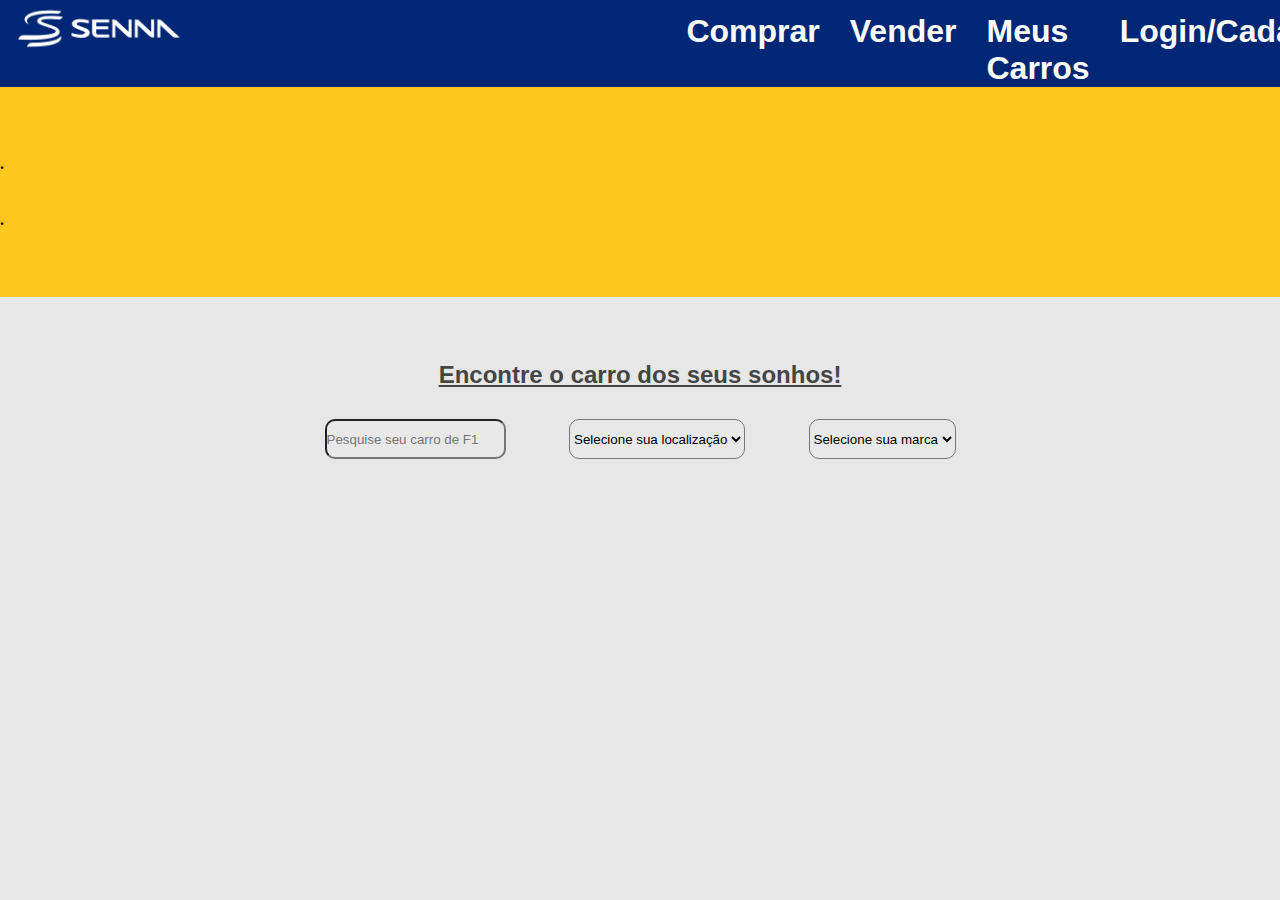
<file: index.html>
<!DOCTYPE html>
<html lang="pt-BR">
<head>
    <meta charset="UTF-8">
    <meta name="viewport" content="width=device-width, initial-scale=1.0">
    <title>Senna Drive</title>

    <link rel="stylesheet" href="src/CSS/style.css">
    <link rel="stylesheet" href="src/CSS/global/fonts.css">
</head>
<body>
    <header>
        <div id="logo-senna-header">
            <a href="index.html">
                <img src="assets/images/logos/Ayrton_Senna_Branco_logo_horizontal.png" alt="">
            </a>
        </div>

        <table>
            <ul id="table-header">
                <li><a href="">Comprar</a></li>
                <li><a href="">Vender</a></li>
                <li><a href="">Meus Carros</a></li>
                <li><a href="pages/login.html">Login/Cadastrar</a></li>
            </ul>
        </table>
        <div>
        </div>
    </header>

    <main>
        <div id="capacete-senna">
            <img src="assets/images/icons/capacete-senna.png" alt="logotipo Ayrton Senna">
        </div>

        <h1 style="color: #002776;font-family: Poppins_Font, sans-serif;font-size: 3rem;margin-left: 30%;" id="revendedora-text-main"><strong>REVENDEDORA</strong></h1>

        <div id="columm-green-header">
            <p>.</p>
        </div>

        <div id="columm-blue-header">
            <p>.</p>
        </div>

        <h1 style="color: #002776;font-family: Poppins_Font, sans-serif;font-size: 3rem;margin-left: 57%;margin-top: 1%;" id="senna-text-main"><strong>AYRTON SENNA</strong></h1>
    </main>

    <section class="scroll-fade">
        <h2 style="display: flex;justify-content: center;color: black;opacity: 70%;font-family: Poppins_Font, sans-serif;margin-top: 5%;"><strong><u>Encontre o carro dos seus sonhos!</u></strong></h2>

        <div class="options-combo-text-container">
            <input list="carros-famosos" type="text" id="search-cars" placeholder="Pesquise seu carro de F1">
                <datalist id="carros-famosos">
                    <option value="McLaren MP4/4 - 1988">
                    <option value="Williams FW14B - 1992">
                    <option value="Ferrari F2002 - 2002">
                    <option value="Red Bull RB7 - 2011">
                    <option value="Mercedes W11 - 2020">
                </datalist>
            <select name="select-location" id="select-location" style="cursor: pointer;">
                <option value="" selected disabled>Selecione sua localização</option>
                <option value="nenhuma">Nenhuma</option>
                <option value="santos">Santos - SP</option>
                <option value="praia_grande">Praia Grande - SP</option>
            </select>
            <select name="select-marca" id="select-marca" style="cursor: pointer;">
                <option value="" selected disabled>Selecione sua marca</option>
                <option value="nenhuma">Nenhuma</option>
                <option value="mclaren">McLaren</option>
                <option value="williams">Williams</option>
                <option value="ferrari">Ferrari</option>
            </select>
        </div>

    </section>
        <!--Scripts-->
        <script>
            const observer = new IntersectionObserver((entries) => {
                entries.forEach(entry => {
                if (entry.isIntersecting) {
                    entry.target.classList.add('visible');
                } else {
                    entry.target.classList.remove('visible'); // opcional: reanima ao voltar
                }
                });
            });

            // Aplica o observador a todos os elementos com a classe .scroll-fade
            document.querySelectorAll('.scroll-fade').forEach((el) => observer.observe(el));
        </script>
</body>
</html>
</file>
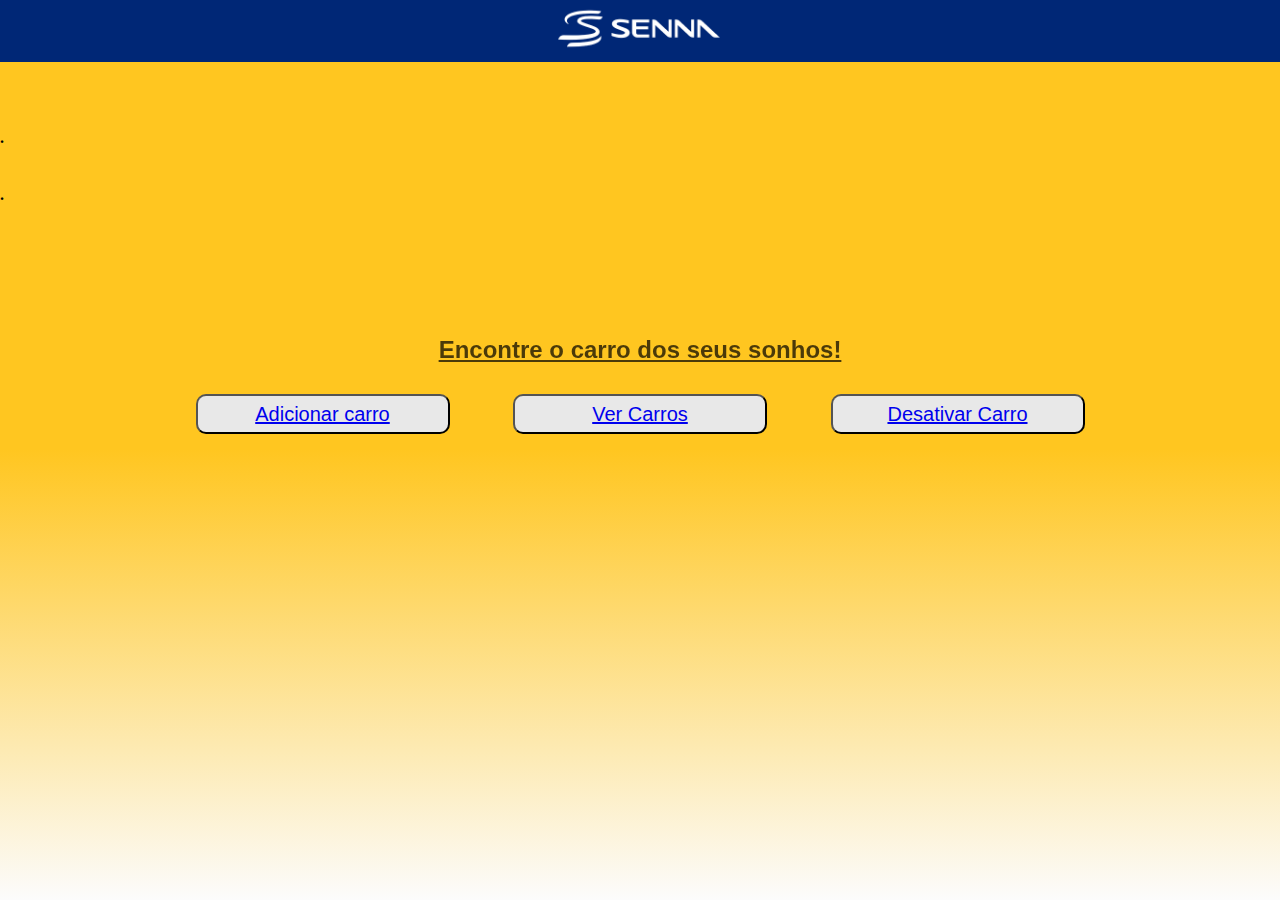
<file: Revendedora-Senna-main/Revendedora-Senna-main/index.html>
<!DOCTYPE html>
<html lang="pt-BR">
<head>
    <meta charset="UTF-8">
    <meta name="viewport" content="width=device-width, initial-scale=1.0">
    <title>Senna Drive</title>

    <link rel="stylesheet" href="src/CSS/style.css">
    <link rel="stylesheet" href="src/CSS/global/fonts.css">
</head>
<body>
    <header>
        <div id="logo-senna-header">
            <a href="index.html">
                <img src="assets/images/logos/Ayrton_Senna_Branco_logo_horizontal.png" alt="">
            </a>
        </div>
    </header>

    <main>
        <div id="capacete-senna">
            <img src="assets/images/icons/capacete-senna.png" alt="logotipo Ayrton Senna">
        </div>

        <h1 style="color: #002776;font-family: Poppins_Font, sans-serif;font-size: 3rem;margin-left: 30%;" id="revendedora-text-main"><strong>REVENDEDORA</strong></h1>

        <div id="columm-green-header">
            <p>.</p>
        </div>

        <div id="columm-blue-header">
            <p>.</p>
        </div>

        <h1 style="color: #002776;font-family: Poppins_Font, sans-serif;font-size: 3rem;margin-left: 57%;margin-top: 1%;" id="senna-text-main"><strong>AYRTON SENNA</strong></h1>
    </main>

    
    <section class="scroll-fade">

        <h2 style="display: flex;justify-content: center;color: black;opacity: 70%;font-family: Poppins_Font, sans-serif;margin-top: 5%;"><strong><u>Encontre o carro dos seus sonhos!</u></strong></h2>

        <div class="options-combo-text-container">
            <button id="cadastrar-carro">
                <a href="pages/adicionar-carros.html">Adicionar carro</a>
            </button>

            <button id="ver-carros">
                <a href="pages/ver-carros.html">
                    Ver Carros
                </a>
            </button>

            <button id="excluir-carros">
                <a href="pages/excluir-carro.html">
                    Desativar Carro
                </a>
            </button>
        </div>
        
        <div class="content-container">
            <div class="car-card">
                <!--Ver se vai ser em .php ou em .html-->
            </div>

        </div>

    </section>
        <!--Scripts-->
        <script>
            const observer = new IntersectionObserver((entries) => {
                entries.forEach(entry => {
                if (entry.isIntersecting) {
                    entry.target.classList.add('visible');
                } else {
                    entry.target.classList.remove('visible'); // opcional: reanima ao voltar
                }
                });
            });

            // Aplica o observador a todos os elementos com a classe .scroll-fade
            document.querySelectorAll('.scroll-fade').forEach((el) => observer.observe(el));
        </script>
</body>
</html>
</file>
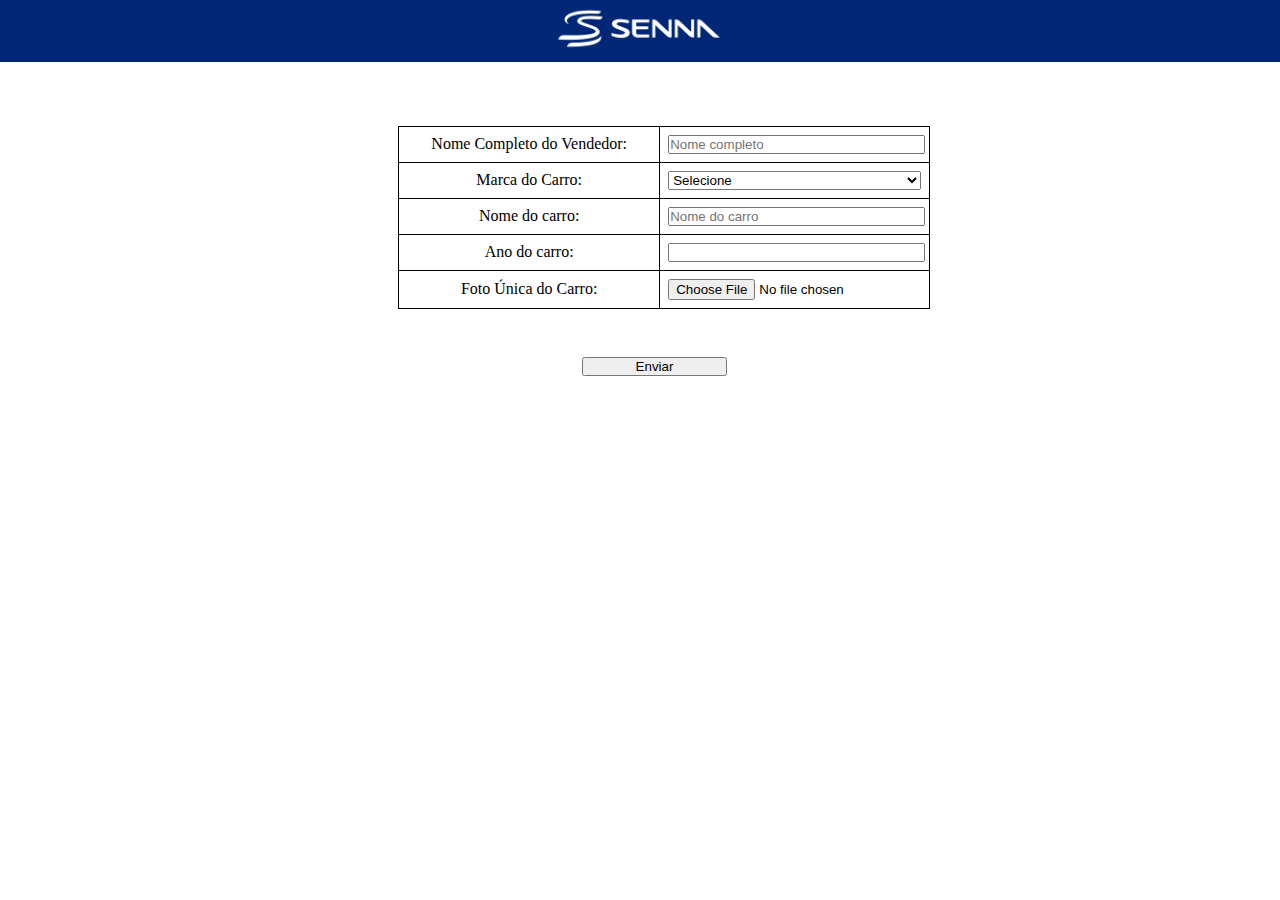
<file: pages/adicionar-carros.html>
<!DOCTYPE html>
<html lang="pt-BR">
<head>
    <meta charset="UTF-8">
    <meta name="viewport" content="width=device-width, initial-scale=1.0">
    <title>Adicionar carro</title>
    <link rel="stylesheet" href="../src/CSS/pages/adicionar-carros.css">
</head>
<body>
    <header>
        <div id="logo-senna-header">
            <a href="../index.html">
                <img src="../assets/images/logos/Ayrton_Senna_Branco_logo_horizontal.png" alt="">
            </a>
        </div>
    </header>
    <div class="divFormulario">
        <form action="" method="post">
            <table border="1">
                <tr>
                    <td><p>Nome Completo do Vendedor: </p></td>
                    <td><input type="text" placeholder="Nome completo" title="Nome Vendedor"></td>
                </tr>
                <tr>
                    <td><p>Marca do Carro:</p></td>
                    <td>
                        <select name="marcas" id="marcas-carros">
                            <option value="default" disabled selected>Selecione</option>
                            <option value="mclaren">Mclaren</option>
                            <option value="ferrari">Ferrari</option>
                            <option value="sauber">Sauber</option>
                        </select>
                    </td>
                </tr>
                <tr>
                    <td>
                        <p>Nome do carro:</p>
                    </td>
                    <td>
                        <input type="text" placeholder="Nome do carro">
                    </td>
                </tr>
                <tr>
                    <td>
                        <p>Ano do carro:</p>
                    </td>
                    <td>
                        <input type="number" name="ano-carro" id="ano-carro">
                    </td>
                </tr>
                <tr>
                    <td>
                        <p>Foto Única do Carro:</p>
                    </td>
                    <td>
                        <input type="file" name="foto-carro" id="" accept="image/*">
                    </td>
                </tr>
            </table>
    
            <input type="submit" value="Enviar">
        </form>
    </div>
</body>
</html>
</file>
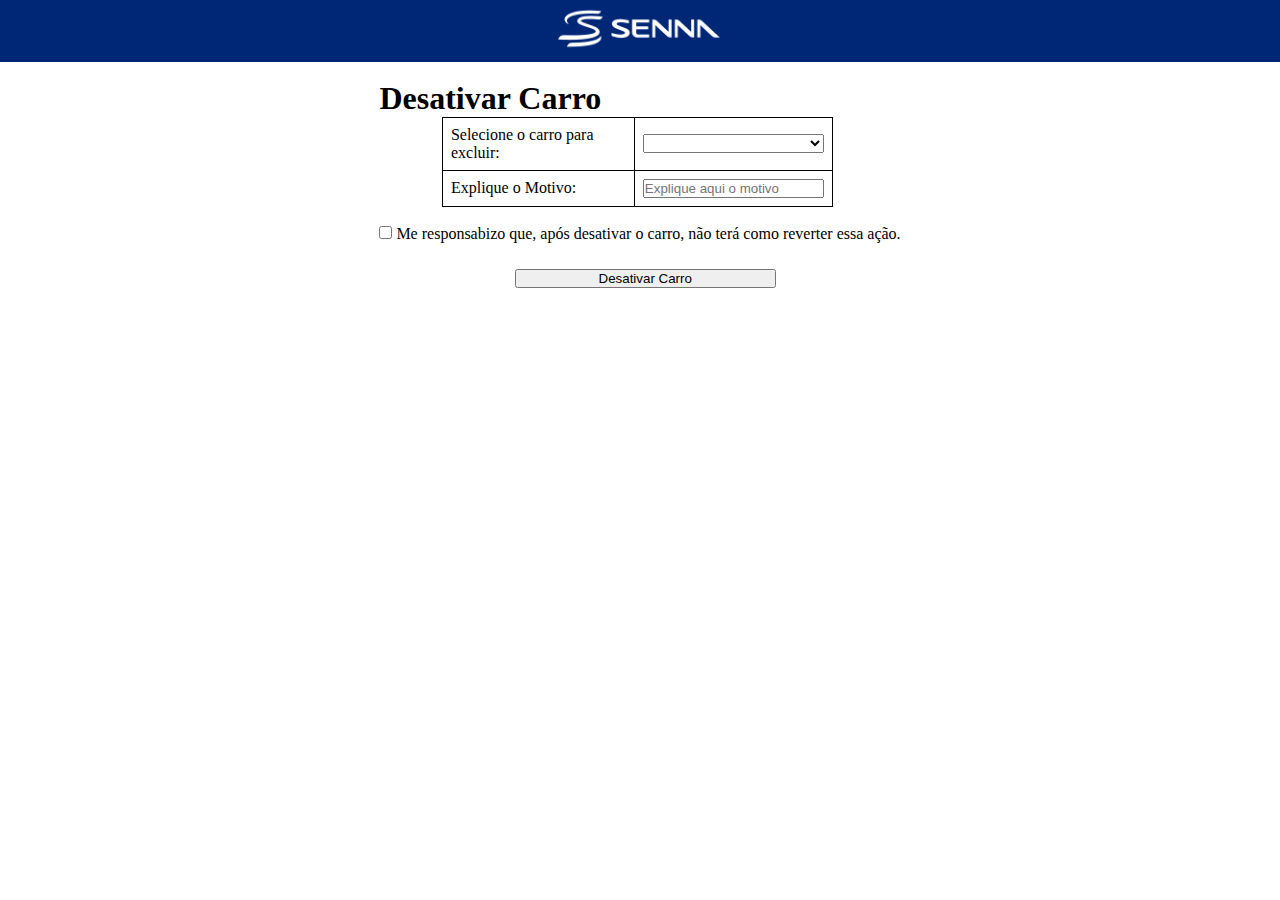
<file: pages/excluir-carro.html>
<!DOCTYPE html>
<html lang="pt-BR">
<head>
    <meta charset="UTF-8">
    <meta name="viewport" content="width=device-width, initial-scale=1.0">
    <title>Desativar Carro</title>
    <link rel="stylesheet" href="../src/CSS/pages/excluir-carro.css">
</head>
<body>
    <header>
        <div id="logo-senna-header">
            <a href="index.html">
                <img src="../assets/images/logos/Ayrton_Senna_Branco_logo_horizontal.png" alt="">
            </a>
        </div>
    </header>
    <br>
    <div class="divFormularioDesativar">
        <form action="" method="post">
            <h1>Desativar Carro</h1>
            <table border="1">
                <tr>
                    <td>Selecione o carro para excluir:</td>
                    <td>
                        <select name="selecionar-carro-excluir" id="" required>
                            <!--Colocar os <options> via PHP-->
                        </select>
                    </td>
                </tr>
                <tr>
                    <td>Explique o Motivo:</td>
                    <td>
                        <input type="text" name="motivo-desativar" id="motivo-desativar" placeholder="Explique aqui o motivo" required>
                    </td>
                </tr>
            </table>
            <br>
            <input type="checkbox" name="check-responsa" id="check-responsa" style="cursor: pointer;" required>
            <label for="check-responsa">Me responsabizo que, após desativar o carro, não terá como reverter essa ação.</label>
            <br>
            <input type="submit" value="Desativar Carro" id="enviar-formulario">
        </form>
    </div>
</body>
</html>
</file>
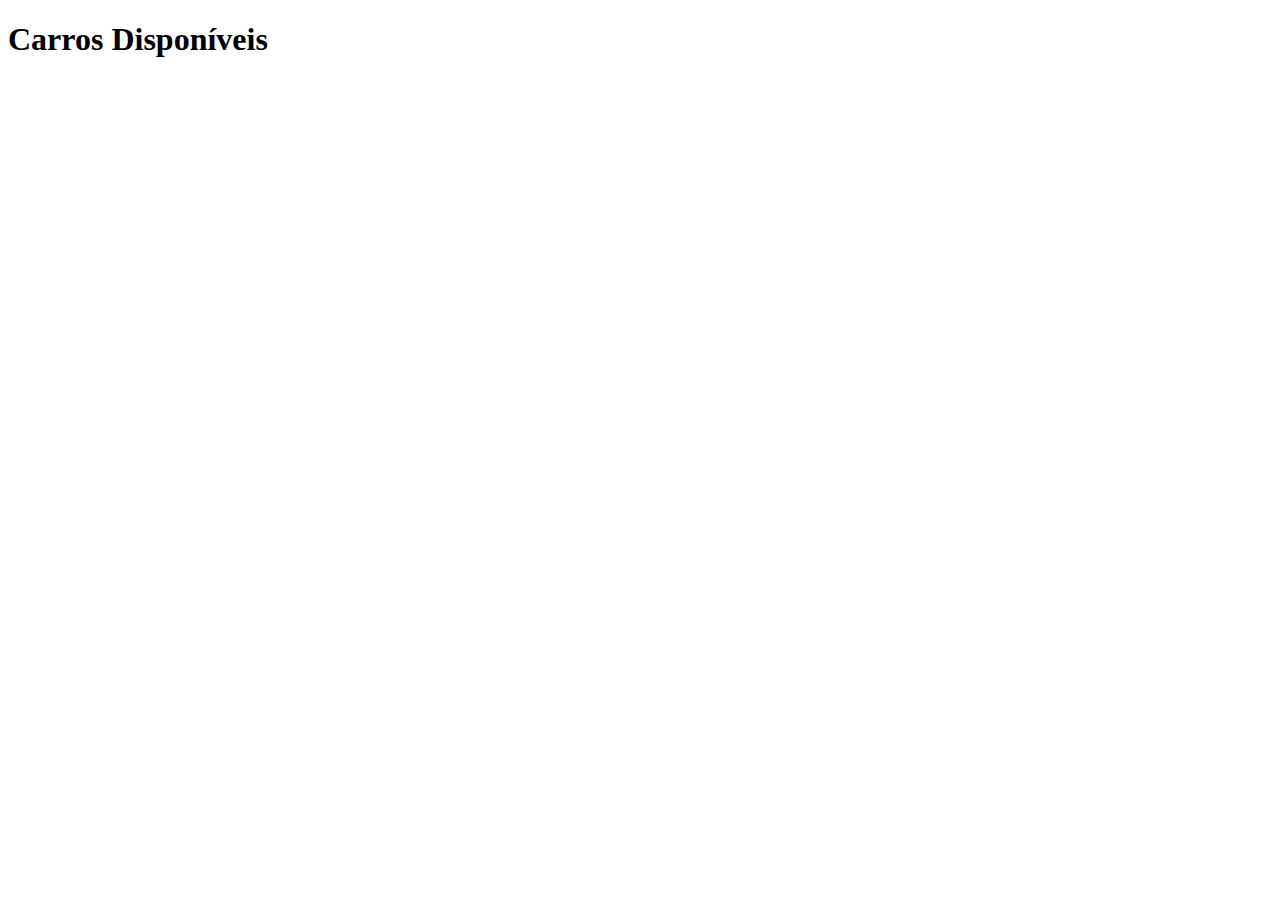
<file: pages/ver-carros.html>
<!DOCTYPE html>
<html lang="pt-br">
<head>
    <meta charset="UTF-8">
    <meta name="viewport" content="width=device-width, initial-scale=1.0">
    <title>Carros Disponíveis</title>
</head>
<body>
    <h1>Carros Disponíveis</h1>
</body>
</html>
</file>
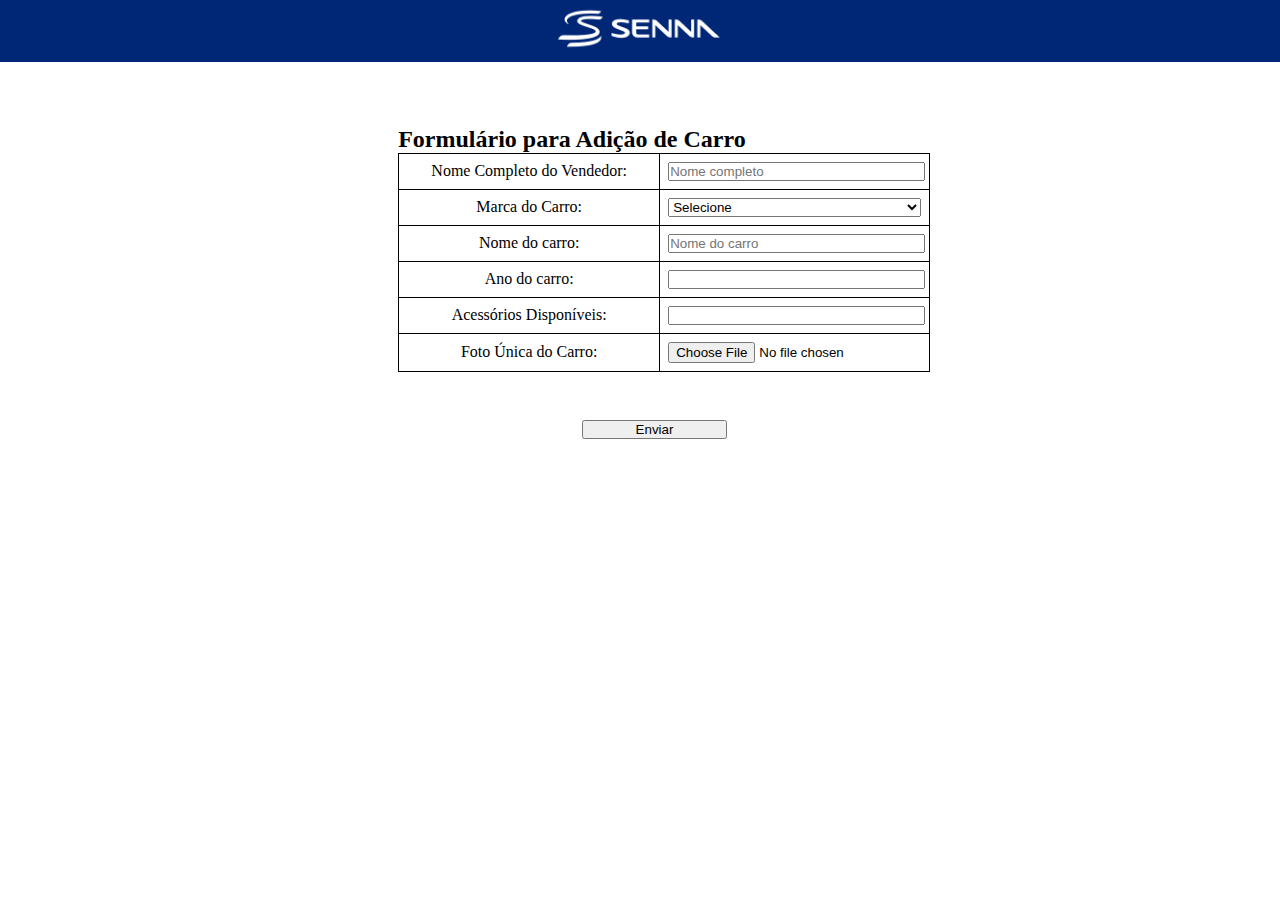
<file: Revendedora-Senna-main/Revendedora-Senna-main/pages/adicionar-carros.html>
<!DOCTYPE html>
<html lang="pt-BR">
<head>
    <meta charset="UTF-8">
    <meta name="viewport" content="width=device-width, initial-scale=1.0">
    <title>Adicionar carro</title>
    <link rel="stylesheet" href="../src/CSS/pages/adicionar-carros.css">
</head>
<body>
    <header>
        <div id="logo-senna-header">
            <a href="../index.html">
                <img src="../assets/images/logos/Ayrton_Senna_Branco_logo_horizontal.png" alt="">
            </a>
        </div>
    </header>
    <div class="divFormulario">
        <form action="adicionar-carros.php" method="post">
            <h2>Formulário para Adição de Carro</h2>
            <table border="1">
                <tr>
                    <td><p>Nome Completo do Vendedor:</p></td>
                    <td><input type="text" placeholder="Nome completo" title="nome-vendedor"></td>
                </tr>
                <tr>
                    <td><p>Marca do Carro:</p></td>
                    <td>
                        <select name="marcas" id="marcas-carros">
                            <option value="default" disabled selected>Selecione</option>
                            <option value="mclaren">Mclaren</option>
                            <option value="ferrari">Ferrari</option>
                            <option value="sauber">Sauber</option>
                        </select>
                    </td>
                </tr>
                <tr>
                    <td>
                        <p>Nome do carro:</p>
                    </td>
                    <td>
                        <input type="text" placeholder="Nome do carro" name="nome-carro">
                    </td>
                </tr>
                <tr>
                    <td>
                        <p>Ano do carro:</p>
                    </td>
                    <td>
                        <input type="number" name="ano-carro" id="ano-carro">
                    </td>
                </tr>
                <tr>
                    <td>
                        <p>Acessórios Disponíveis:</p>
                    </td>
                    <td>
                        <input type="number" name="acessorios-carro" id="acessorios-carro">
                    </td>
                </tr>
                <tr>
                    <td>
                        <p>Foto Única do Carro:</p>
                    </td>
                    <td>
                        <input type="file" name="foto-carro" id="" accept="image/*">
                    </td>
                </tr>
            </table>
    
            <input type="submit" value="Enviar">
        </form>
    </div>
</body>
</html>
</file>
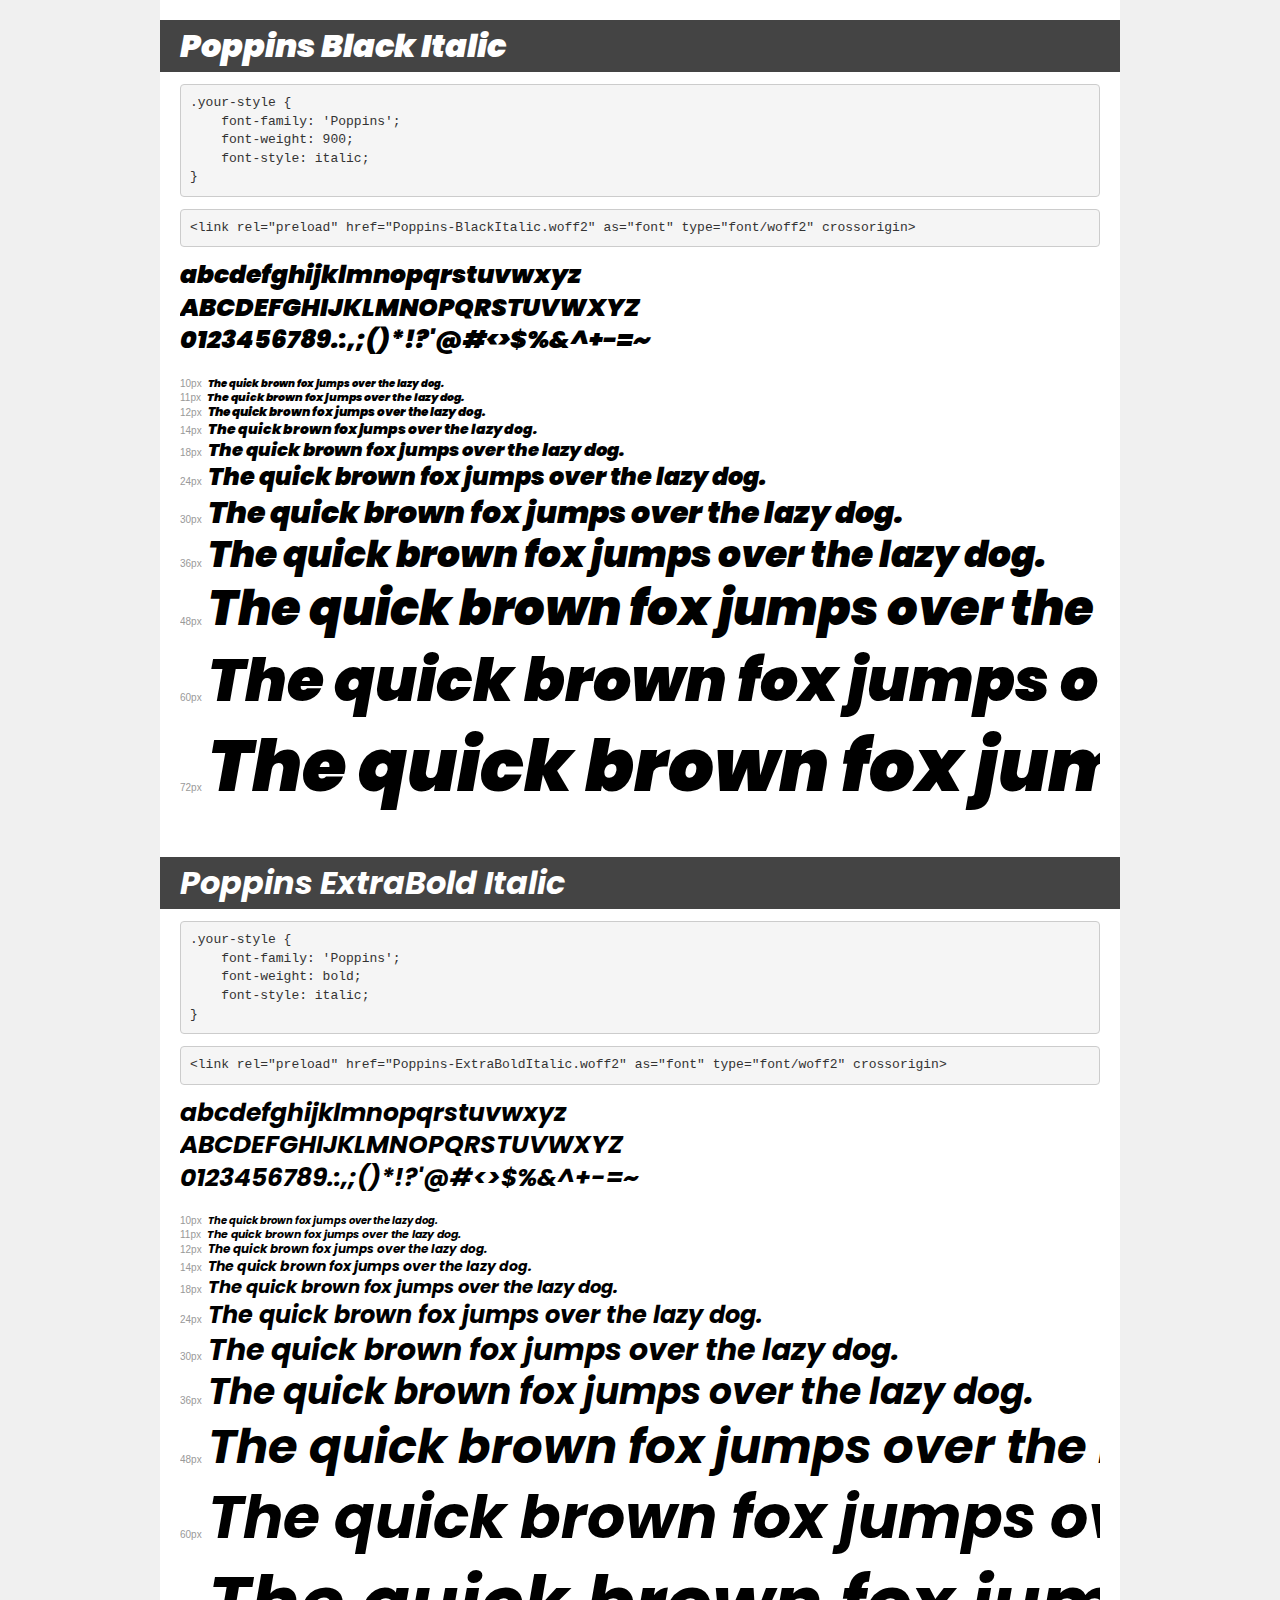
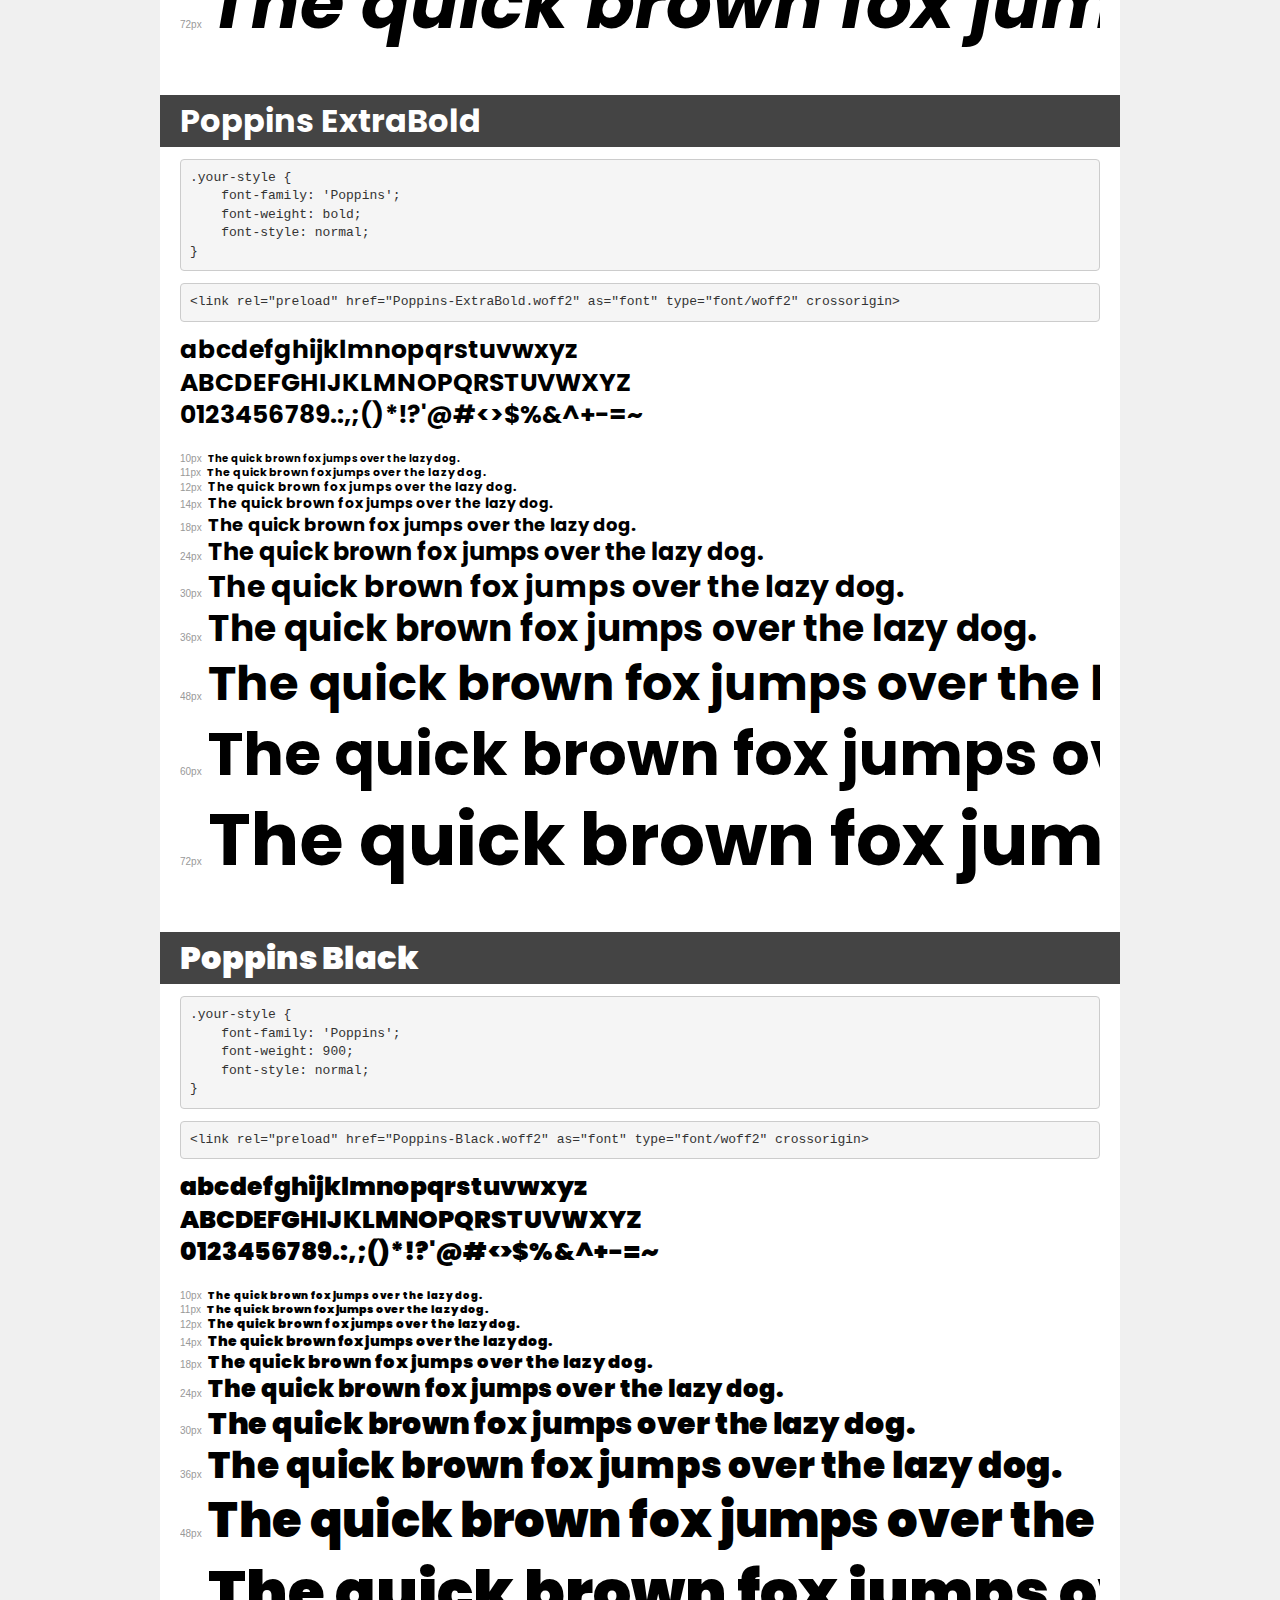
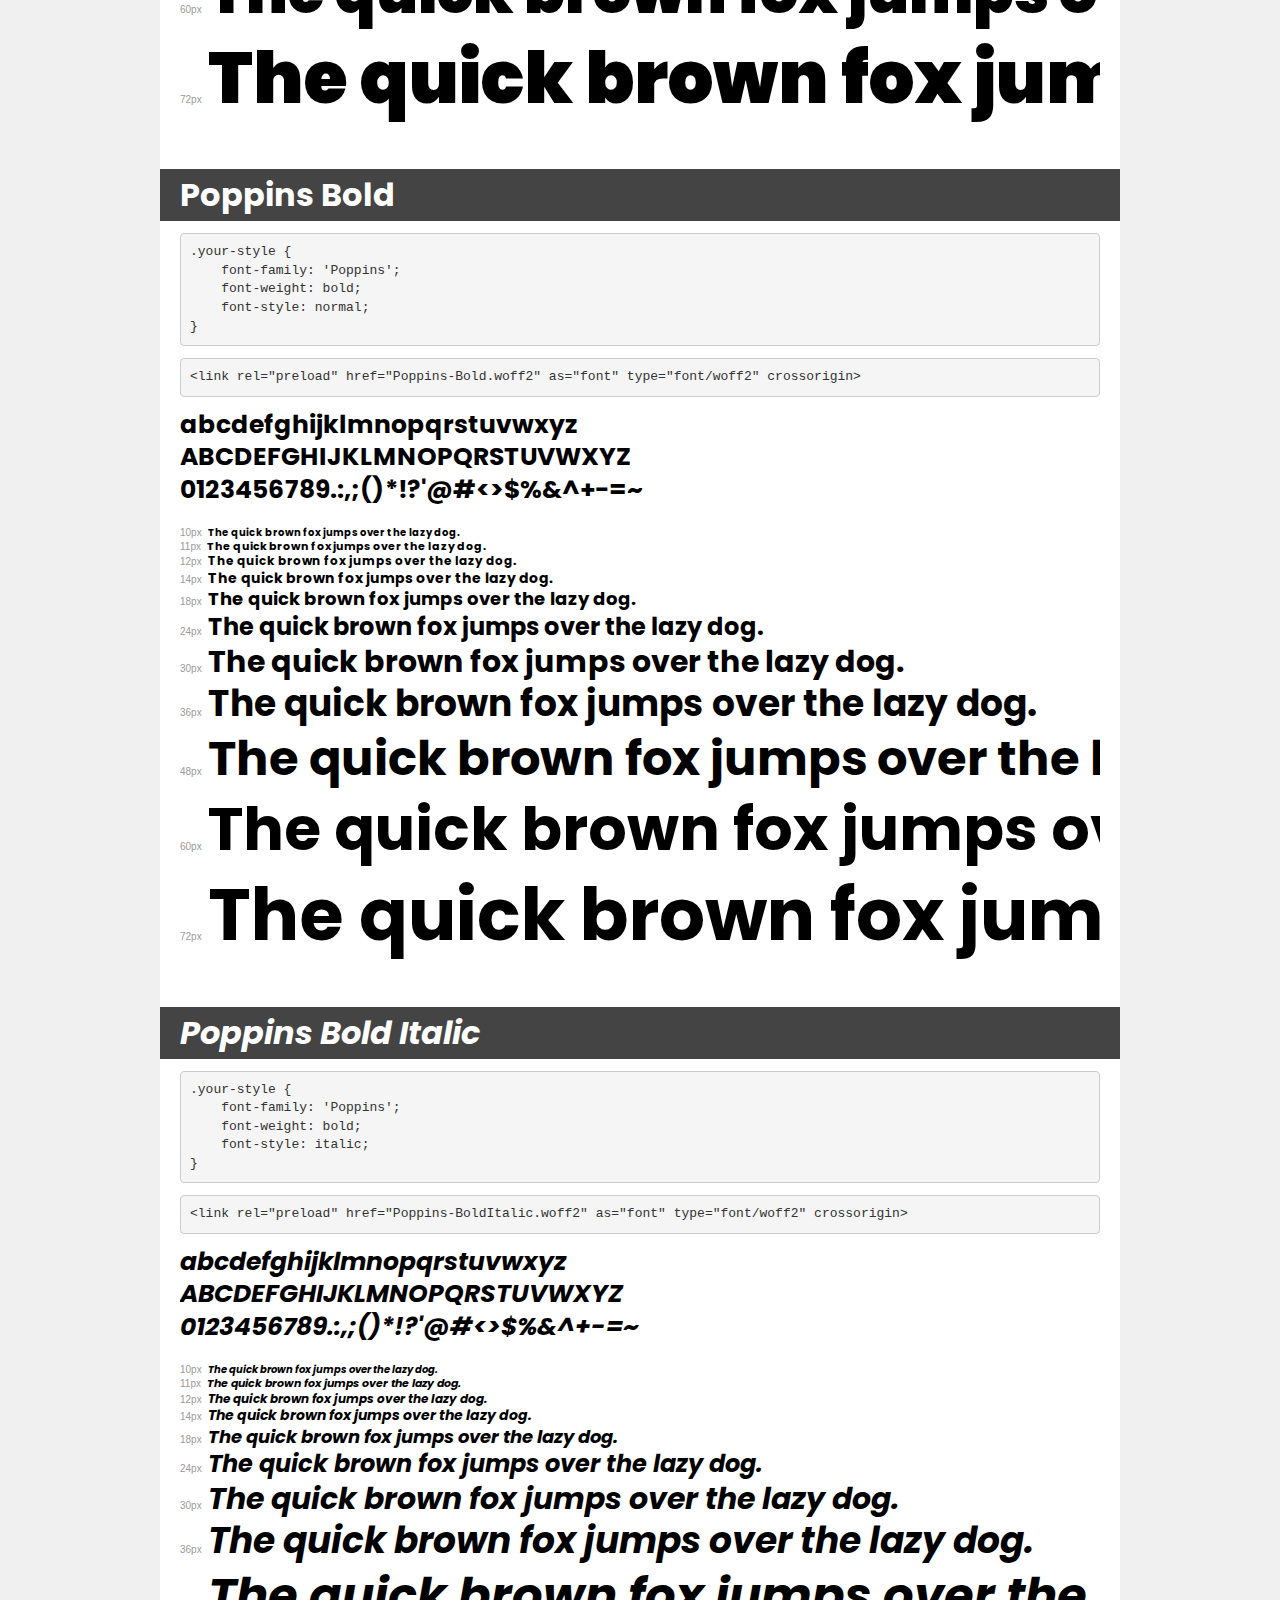
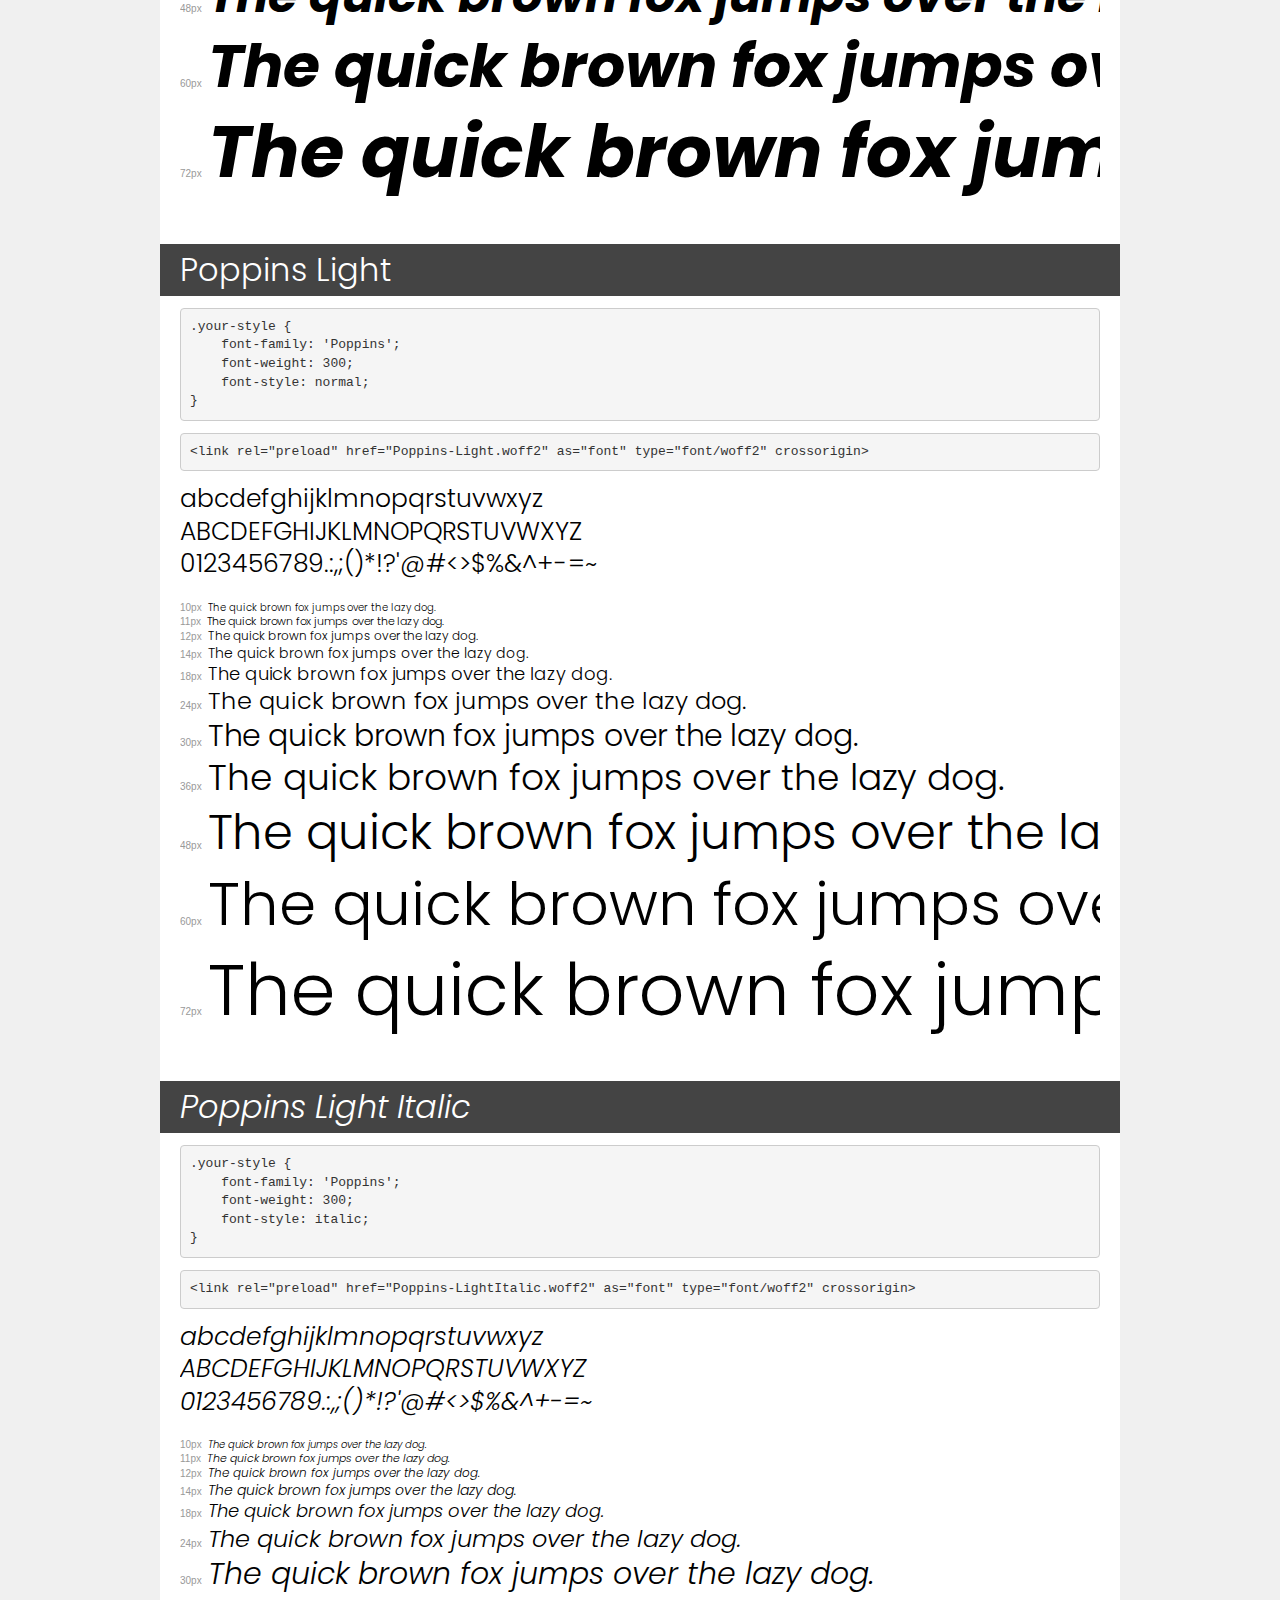
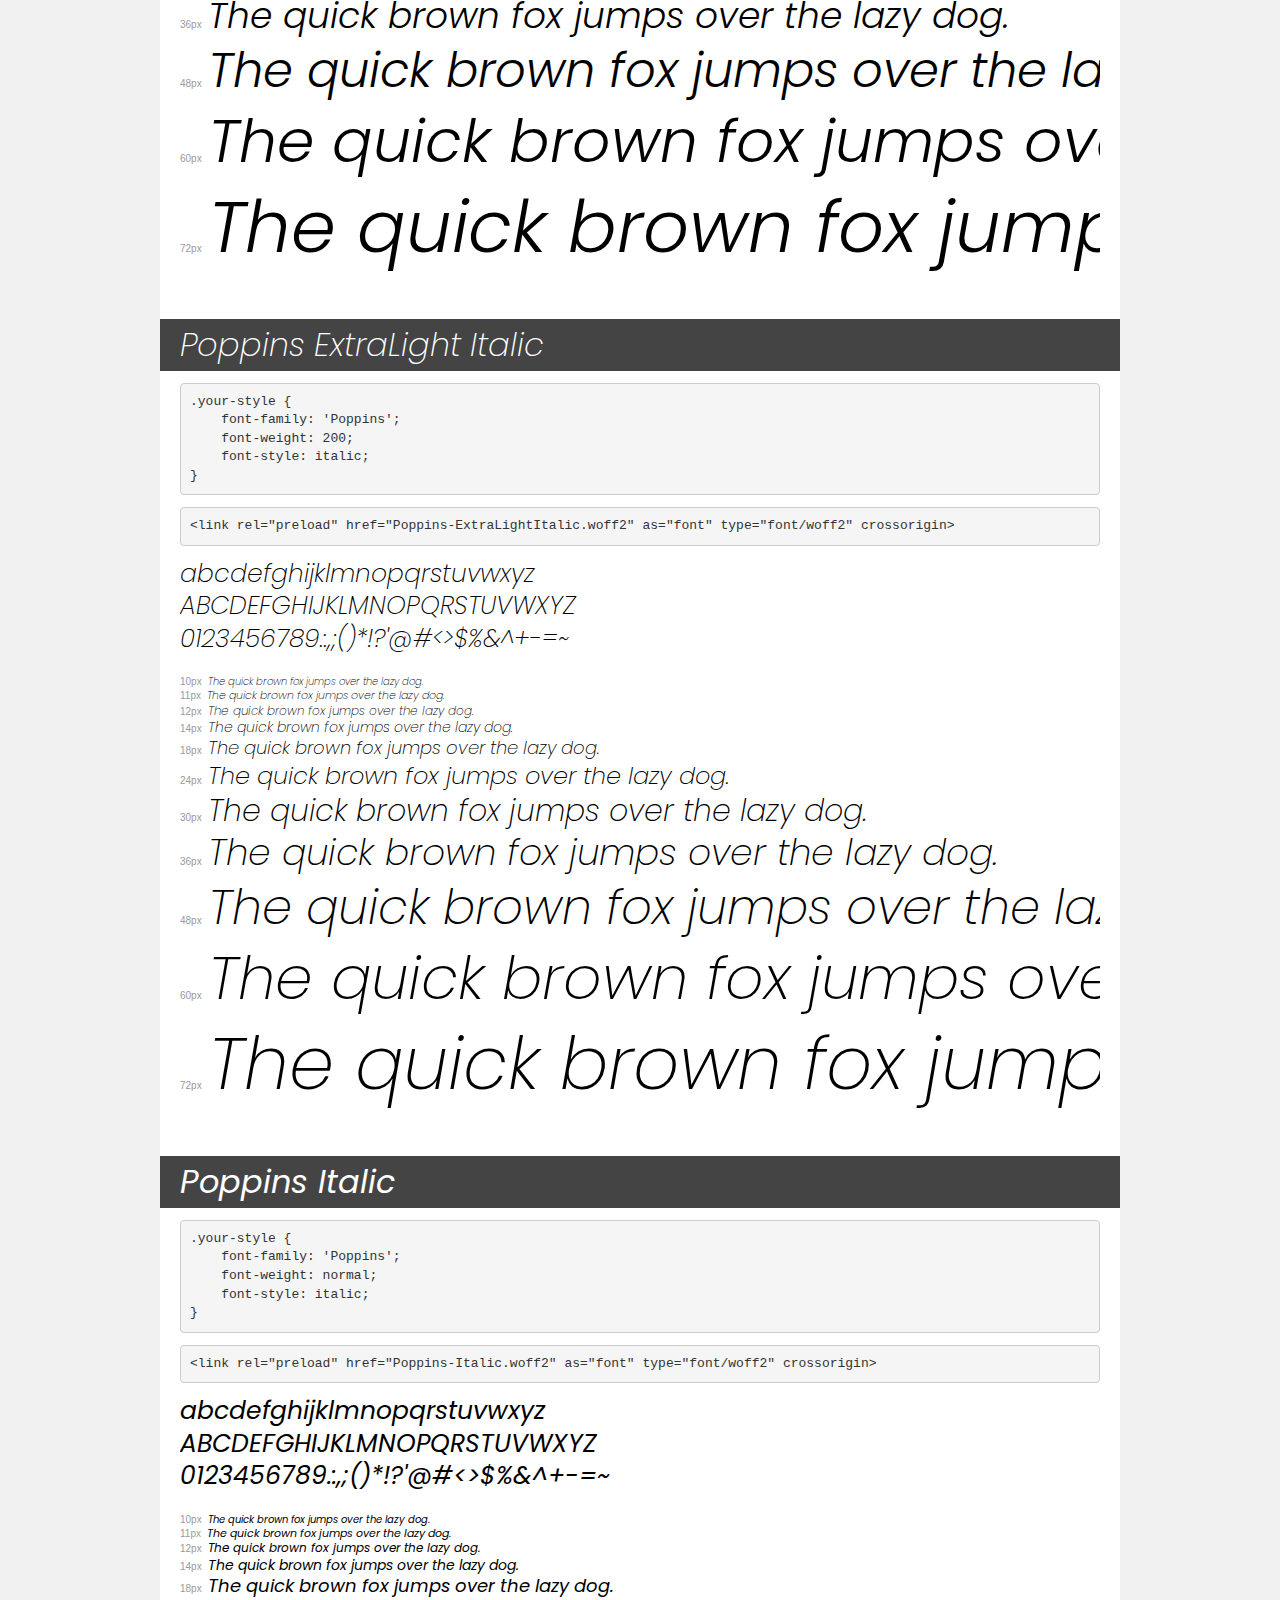
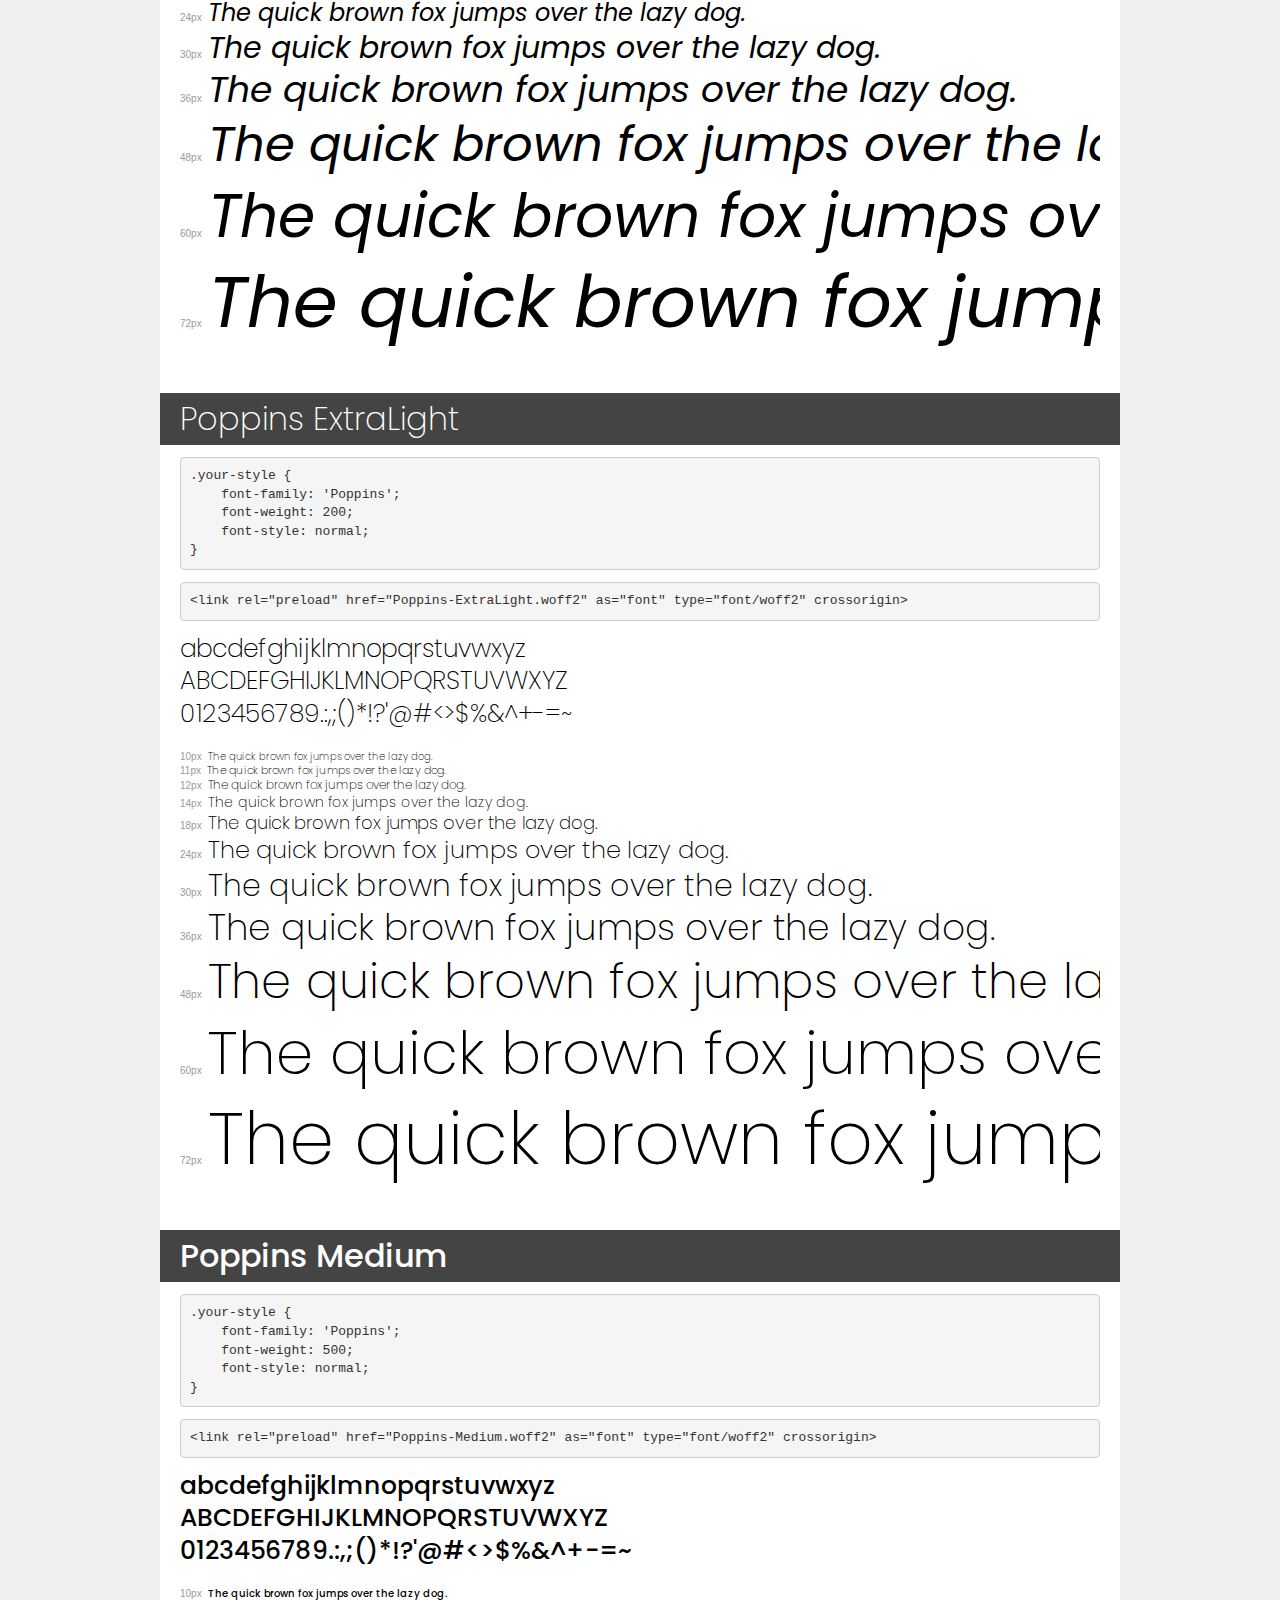
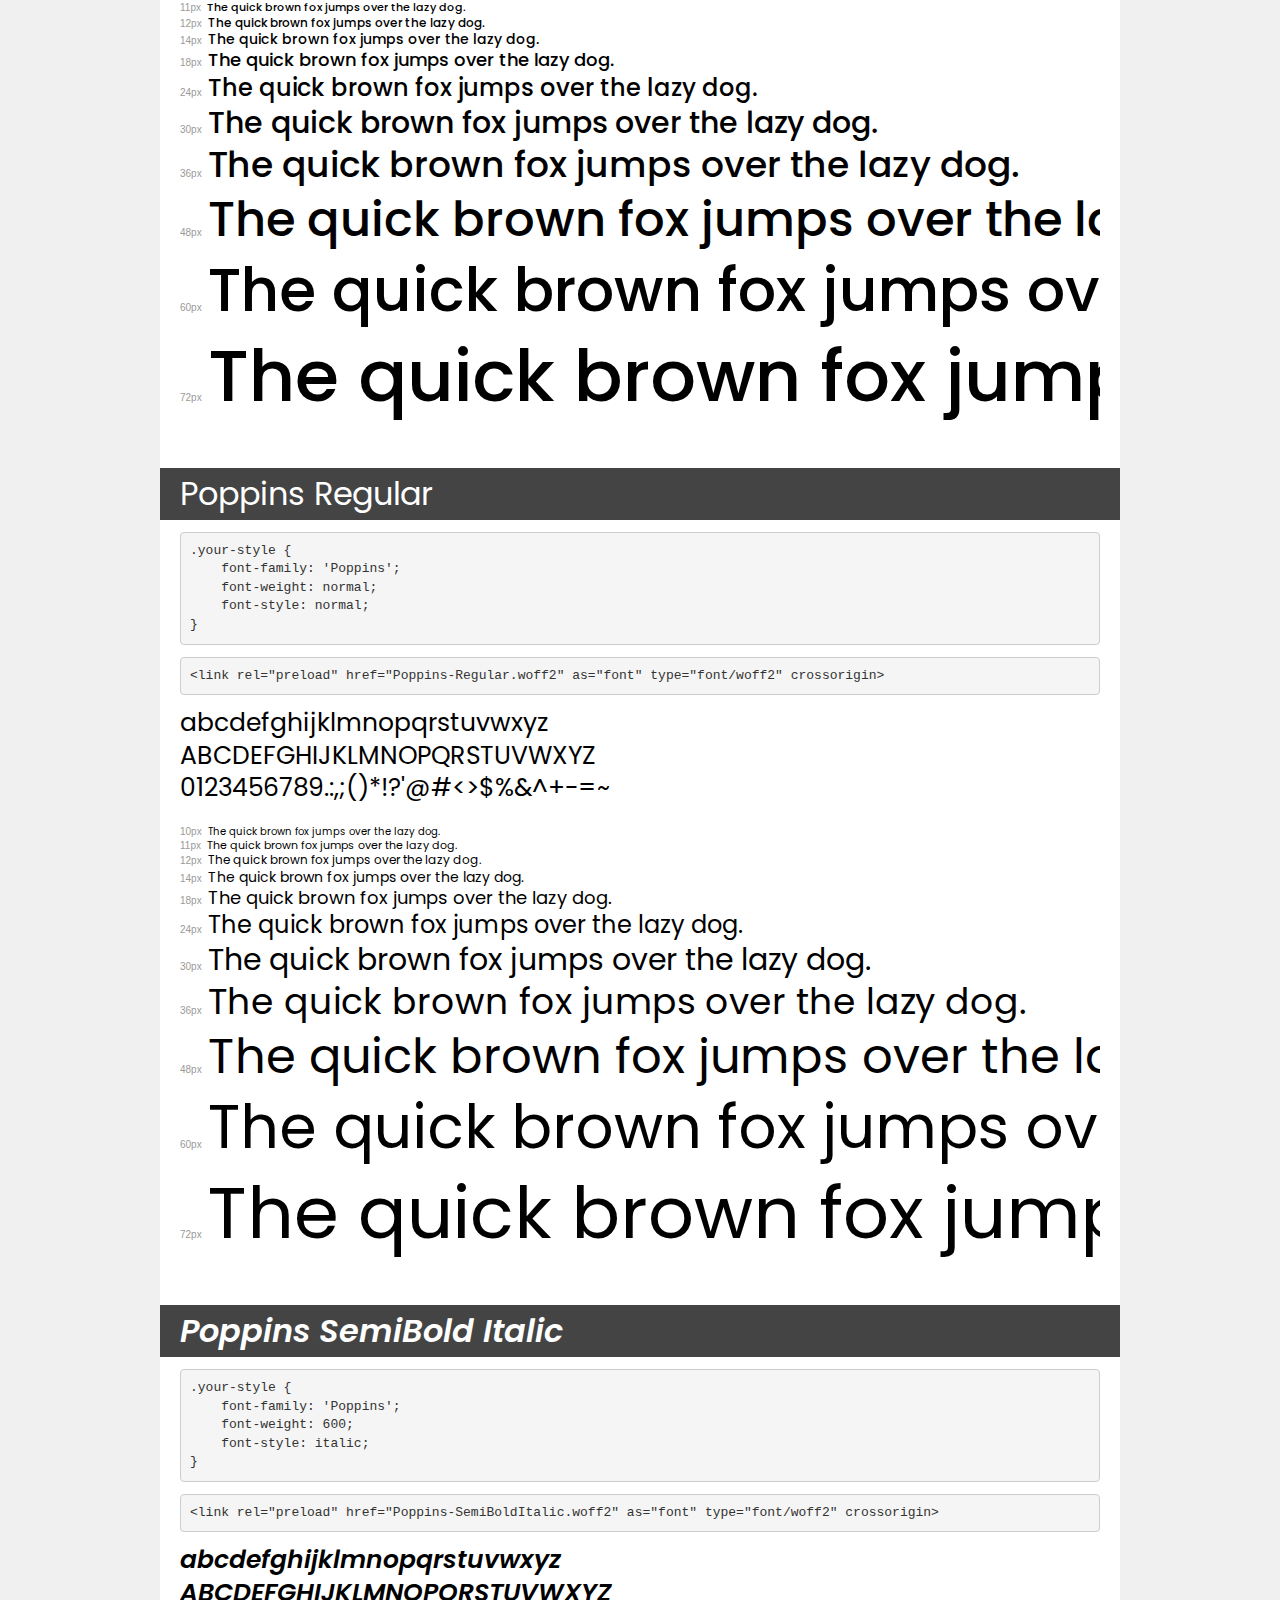
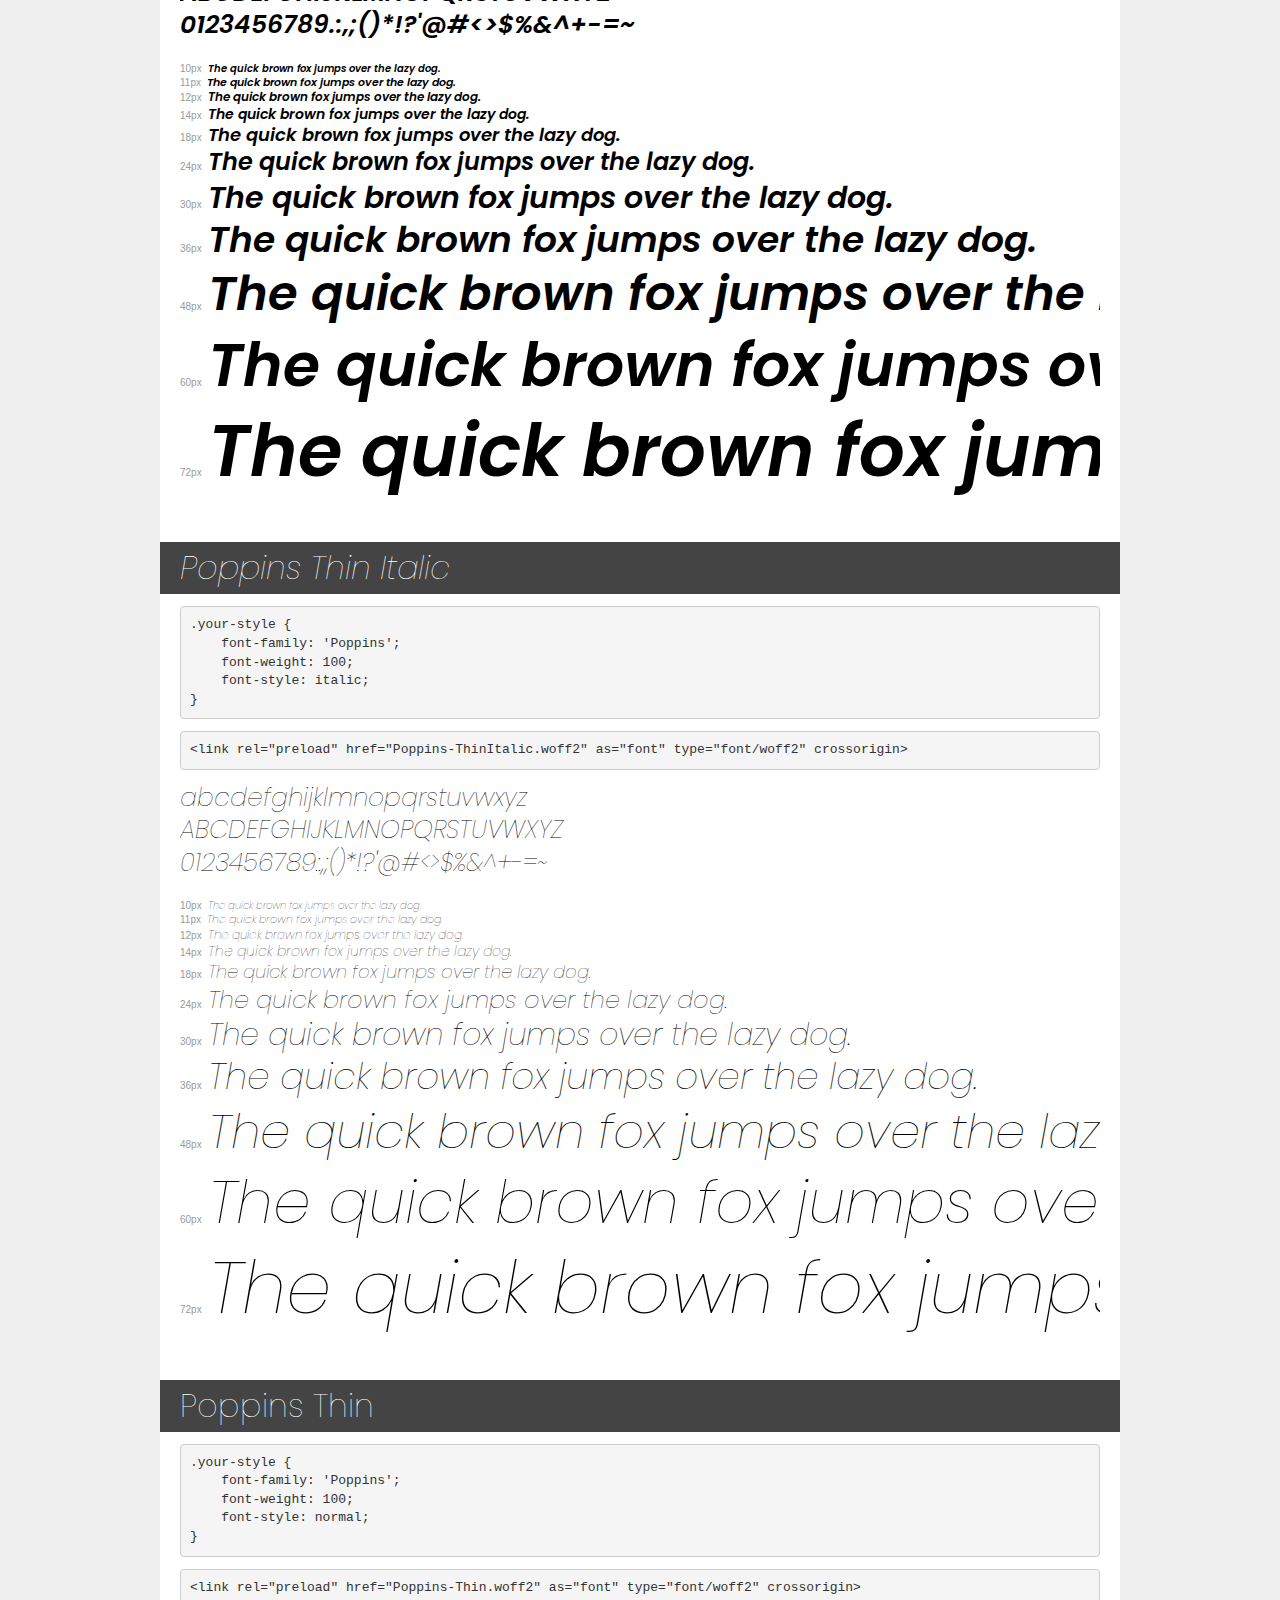
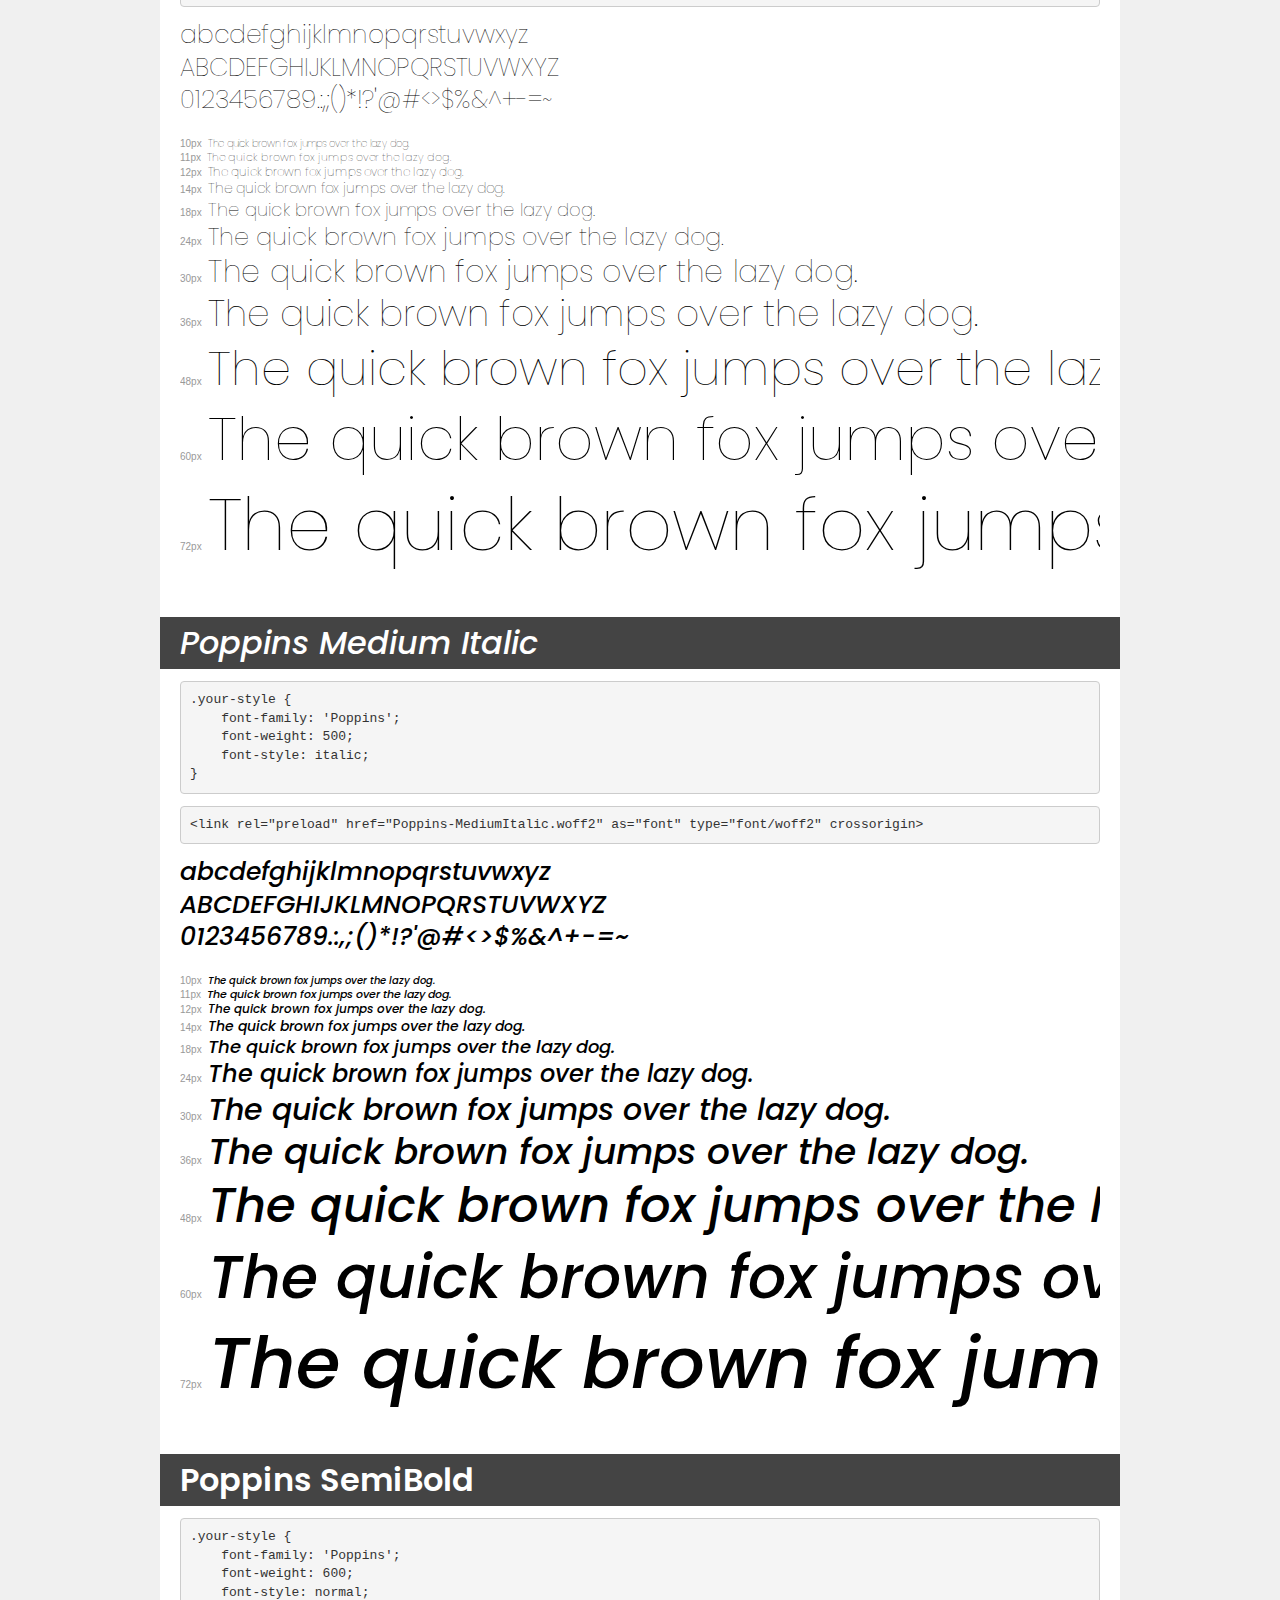
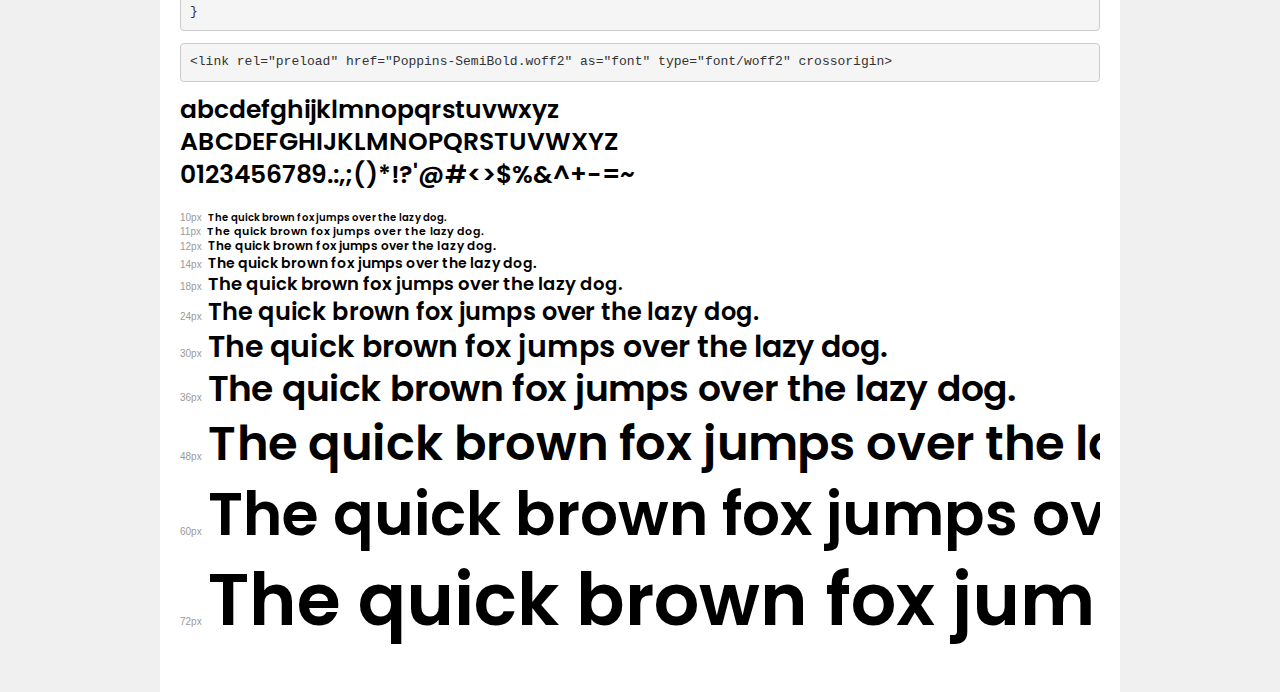
<file: assets/fonts/Poppins-Full-Version/Web Fonts/Poppins/demo.html>
<!DOCTYPE html>
<html lang="en">
<head>
    <meta charset="utf-8">
    <meta http-equiv="X-UA-Compatible" content="IE=edge">
    <meta name="viewport" content="width=device-width, initial-scale=1">
    <meta name="robots" content="noindex, noarchive">
    <meta name="format-detection" content="telephone=no">
    <title>Transfonter demo</title>
    <link href="stylesheet.css" rel="stylesheet">
    <style>
        /*
        http://meyerweb.com/eric/tools/css/reset/
        v2.0 | 20110126
        License: none (public domain)
        */
        html, body, div, span, applet, object, iframe,
        h1, h2, h3, h4, h5, h6, p, blockquote, pre,
        a, abbr, acronym, address, big, cite, code,
        del, dfn, em, img, ins, kbd, q, s, samp,
        small, strike, strong, sub, sup, tt, var,
        b, u, i, center,
        dl, dt, dd, ol, ul, li,
        fieldset, form, label, legend,
        table, caption, tbody, tfoot, thead, tr, th, td,
        article, aside, canvas, details, embed,
        figure, figcaption, footer, header, hgroup,
        menu, nav, output, ruby, section, summary,
        time, mark, audio, video {
            margin: 0;
            padding: 0;
            border: 0;
            font-size: 100%;
            font: inherit;
            vertical-align: baseline;
        }
        /* HTML5 display-role reset for older browsers */
        article, aside, details, figcaption, figure,
        footer, header, hgroup, menu, nav, section {
            display: block;
        }
        body {
            line-height: 1;
        }
        ol, ul {
            list-style: none;
        }
        blockquote, q {
            quotes: none;
        }
        blockquote:before, blockquote:after,
        q:before, q:after {
            content: '';
            content: none;
        }
        table {
            border-collapse: collapse;
            border-spacing: 0;
        }
        /* demo styles */
        body {
            background: #f0f0f0;
            color: #000;
        }
        .page {
            background: #fff;
            width: 920px;
            margin: 0 auto;
            padding: 20px 20px 0 20px;
            overflow: hidden;
        }
        .font-container {
            overflow-x: auto;
            overflow-y: hidden;
            margin-bottom: 40px;
            line-height: 1.3;
            white-space: nowrap;
            padding-bottom: 5px;
        }
        h1 {
            position: relative;
            background: #444;
            font-size: 32px;
            color: #fff;
            padding: 10px 20px;
            margin: 0 -20px 12px -20px;
        }
        .letters {
            font-size: 25px;
            margin-bottom: 20px;
        }
        .s10:before {
            content: '10px';
        }
        .s11:before {
            content: '11px';
        }
        .s12:before {
            content: '12px';
        }
        .s14:before {
            content: '14px';
        }
        .s18:before {
            content: '18px';
        }
        .s24:before {
            content: '24px';
        }
        .s30:before {
            content: '30px';
        }
        .s36:before {
            content: '36px';
        }
        .s48:before {
            content: '48px';
        }
        .s60:before {
            content: '60px';
        }
        .s72:before {
            content: '72px';
        }
        .s10:before, .s11:before, .s12:before, .s14:before,
        .s18:before, .s24:before, .s30:before, .s36:before,
        .s48:before, .s60:before, .s72:before {
            font-family: Arial, sans-serif;
            font-size: 10px;
            font-weight: normal;
            font-style: normal;
            color: #999;
            padding-right: 6px;
        }
        pre {
            display: block;
            padding: 9px;
            margin: 0 0 12px;
            font-family: Monaco, Menlo, Consolas, "Courier New", monospace;
            font-size: 13px;
            line-height: 1.428571429;
            color: #333;
            font-weight: normal;
            font-style: normal;
            background-color: #f5f5f5;
            border: 1px solid #ccc;
            overflow-x: auto;
            border-radius: 4px;
        }
        /* responsive */
        @media (max-width: 959px) {
            .page {
                width: auto;
                margin: 0;
            }
        }
    </style>
</head>
<body>
<div class="page">
    <div class="demo">
        <h1 style="font-family: 'Poppins'; font-weight: 900; font-style: italic;">Poppins Black Italic</h1>
        <pre title="Usage">.your-style {
    font-family: 'Poppins';
    font-weight: 900;
    font-style: italic;
}</pre>
        <pre title="Preload (optional)">
&lt;link rel=&quot;preload&quot; href=&quot;Poppins-BlackItalic.woff2&quot; as=&quot;font&quot; type=&quot;font/woff2&quot; crossorigin&gt;</pre>
        <div class="font-container" style="font-family: 'Poppins'; font-weight: 900; font-style: italic;">
            <p class="letters">
                abcdefghijklmnopqrstuvwxyz<br>
ABCDEFGHIJKLMNOPQRSTUVWXYZ<br>
                0123456789.:,;()*!?'@#&lt;&gt;$%&^+-=~
            </p>
            <p class="s10" style="font-size: 10px;">The quick brown fox jumps over the lazy dog.</p>
            <p class="s11" style="font-size: 11px;">The quick brown fox jumps over the lazy dog.</p>
            <p class="s12" style="font-size: 12px;">The quick brown fox jumps over the lazy dog.</p>
            <p class="s14" style="font-size: 14px;">The quick brown fox jumps over the lazy dog.</p>
            <p class="s18" style="font-size: 18px;">The quick brown fox jumps over the lazy dog.</p>
            <p class="s24" style="font-size: 24px;">The quick brown fox jumps over the lazy dog.</p>
            <p class="s30" style="font-size: 30px;">The quick brown fox jumps over the lazy dog.</p>
            <p class="s36" style="font-size: 36px;">The quick brown fox jumps over the lazy dog.</p>
            <p class="s48" style="font-size: 48px;">The quick brown fox jumps over the lazy dog.</p>
            <p class="s60" style="font-size: 60px;">The quick brown fox jumps over the lazy dog.</p>
            <p class="s72" style="font-size: 72px;">The quick brown fox jumps over the lazy dog.</p>
        </div>
    </div>

    <div class="demo">
        <h1 style="font-family: 'Poppins'; font-weight: bold; font-style: italic;">Poppins ExtraBold Italic</h1>
        <pre title="Usage">.your-style {
    font-family: 'Poppins';
    font-weight: bold;
    font-style: italic;
}</pre>
        <pre title="Preload (optional)">
&lt;link rel=&quot;preload&quot; href=&quot;Poppins-ExtraBoldItalic.woff2&quot; as=&quot;font&quot; type=&quot;font/woff2&quot; crossorigin&gt;</pre>
        <div class="font-container" style="font-family: 'Poppins'; font-weight: bold; font-style: italic;">
            <p class="letters">
                abcdefghijklmnopqrstuvwxyz<br>
ABCDEFGHIJKLMNOPQRSTUVWXYZ<br>
                0123456789.:,;()*!?'@#&lt;&gt;$%&^+-=~
            </p>
            <p class="s10" style="font-size: 10px;">The quick brown fox jumps over the lazy dog.</p>
            <p class="s11" style="font-size: 11px;">The quick brown fox jumps over the lazy dog.</p>
            <p class="s12" style="font-size: 12px;">The quick brown fox jumps over the lazy dog.</p>
            <p class="s14" style="font-size: 14px;">The quick brown fox jumps over the lazy dog.</p>
            <p class="s18" style="font-size: 18px;">The quick brown fox jumps over the lazy dog.</p>
            <p class="s24" style="font-size: 24px;">The quick brown fox jumps over the lazy dog.</p>
            <p class="s30" style="font-size: 30px;">The quick brown fox jumps over the lazy dog.</p>
            <p class="s36" style="font-size: 36px;">The quick brown fox jumps over the lazy dog.</p>
            <p class="s48" style="font-size: 48px;">The quick brown fox jumps over the lazy dog.</p>
            <p class="s60" style="font-size: 60px;">The quick brown fox jumps over the lazy dog.</p>
            <p class="s72" style="font-size: 72px;">The quick brown fox jumps over the lazy dog.</p>
        </div>
    </div>

    <div class="demo">
        <h1 style="font-family: 'Poppins'; font-weight: bold; font-style: normal;">Poppins ExtraBold</h1>
        <pre title="Usage">.your-style {
    font-family: 'Poppins';
    font-weight: bold;
    font-style: normal;
}</pre>
        <pre title="Preload (optional)">
&lt;link rel=&quot;preload&quot; href=&quot;Poppins-ExtraBold.woff2&quot; as=&quot;font&quot; type=&quot;font/woff2&quot; crossorigin&gt;</pre>
        <div class="font-container" style="font-family: 'Poppins'; font-weight: bold; font-style: normal;">
            <p class="letters">
                abcdefghijklmnopqrstuvwxyz<br>
ABCDEFGHIJKLMNOPQRSTUVWXYZ<br>
                0123456789.:,;()*!?'@#&lt;&gt;$%&^+-=~
            </p>
            <p class="s10" style="font-size: 10px;">The quick brown fox jumps over the lazy dog.</p>
            <p class="s11" style="font-size: 11px;">The quick brown fox jumps over the lazy dog.</p>
            <p class="s12" style="font-size: 12px;">The quick brown fox jumps over the lazy dog.</p>
            <p class="s14" style="font-size: 14px;">The quick brown fox jumps over the lazy dog.</p>
            <p class="s18" style="font-size: 18px;">The quick brown fox jumps over the lazy dog.</p>
            <p class="s24" style="font-size: 24px;">The quick brown fox jumps over the lazy dog.</p>
            <p class="s30" style="font-size: 30px;">The quick brown fox jumps over the lazy dog.</p>
            <p class="s36" style="font-size: 36px;">The quick brown fox jumps over the lazy dog.</p>
            <p class="s48" style="font-size: 48px;">The quick brown fox jumps over the lazy dog.</p>
            <p class="s60" style="font-size: 60px;">The quick brown fox jumps over the lazy dog.</p>
            <p class="s72" style="font-size: 72px;">The quick brown fox jumps over the lazy dog.</p>
        </div>
    </div>

    <div class="demo">
        <h1 style="font-family: 'Poppins'; font-weight: 900; font-style: normal;">Poppins Black</h1>
        <pre title="Usage">.your-style {
    font-family: 'Poppins';
    font-weight: 900;
    font-style: normal;
}</pre>
        <pre title="Preload (optional)">
&lt;link rel=&quot;preload&quot; href=&quot;Poppins-Black.woff2&quot; as=&quot;font&quot; type=&quot;font/woff2&quot; crossorigin&gt;</pre>
        <div class="font-container" style="font-family: 'Poppins'; font-weight: 900; font-style: normal;">
            <p class="letters">
                abcdefghijklmnopqrstuvwxyz<br>
ABCDEFGHIJKLMNOPQRSTUVWXYZ<br>
                0123456789.:,;()*!?'@#&lt;&gt;$%&^+-=~
            </p>
            <p class="s10" style="font-size: 10px;">The quick brown fox jumps over the lazy dog.</p>
            <p class="s11" style="font-size: 11px;">The quick brown fox jumps over the lazy dog.</p>
            <p class="s12" style="font-size: 12px;">The quick brown fox jumps over the lazy dog.</p>
            <p class="s14" style="font-size: 14px;">The quick brown fox jumps over the lazy dog.</p>
            <p class="s18" style="font-size: 18px;">The quick brown fox jumps over the lazy dog.</p>
            <p class="s24" style="font-size: 24px;">The quick brown fox jumps over the lazy dog.</p>
            <p class="s30" style="font-size: 30px;">The quick brown fox jumps over the lazy dog.</p>
            <p class="s36" style="font-size: 36px;">The quick brown fox jumps over the lazy dog.</p>
            <p class="s48" style="font-size: 48px;">The quick brown fox jumps over the lazy dog.</p>
            <p class="s60" style="font-size: 60px;">The quick brown fox jumps over the lazy dog.</p>
            <p class="s72" style="font-size: 72px;">The quick brown fox jumps over the lazy dog.</p>
        </div>
    </div>

    <div class="demo">
        <h1 style="font-family: 'Poppins'; font-weight: bold; font-style: normal;">Poppins Bold</h1>
        <pre title="Usage">.your-style {
    font-family: 'Poppins';
    font-weight: bold;
    font-style: normal;
}</pre>
        <pre title="Preload (optional)">
&lt;link rel=&quot;preload&quot; href=&quot;Poppins-Bold.woff2&quot; as=&quot;font&quot; type=&quot;font/woff2&quot; crossorigin&gt;</pre>
        <div class="font-container" style="font-family: 'Poppins'; font-weight: bold; font-style: normal;">
            <p class="letters">
                abcdefghijklmnopqrstuvwxyz<br>
ABCDEFGHIJKLMNOPQRSTUVWXYZ<br>
                0123456789.:,;()*!?'@#&lt;&gt;$%&^+-=~
            </p>
            <p class="s10" style="font-size: 10px;">The quick brown fox jumps over the lazy dog.</p>
            <p class="s11" style="font-size: 11px;">The quick brown fox jumps over the lazy dog.</p>
            <p class="s12" style="font-size: 12px;">The quick brown fox jumps over the lazy dog.</p>
            <p class="s14" style="font-size: 14px;">The quick brown fox jumps over the lazy dog.</p>
            <p class="s18" style="font-size: 18px;">The quick brown fox jumps over the lazy dog.</p>
            <p class="s24" style="font-size: 24px;">The quick brown fox jumps over the lazy dog.</p>
            <p class="s30" style="font-size: 30px;">The quick brown fox jumps over the lazy dog.</p>
            <p class="s36" style="font-size: 36px;">The quick brown fox jumps over the lazy dog.</p>
            <p class="s48" style="font-size: 48px;">The quick brown fox jumps over the lazy dog.</p>
            <p class="s60" style="font-size: 60px;">The quick brown fox jumps over the lazy dog.</p>
            <p class="s72" style="font-size: 72px;">The quick brown fox jumps over the lazy dog.</p>
        </div>
    </div>

    <div class="demo">
        <h1 style="font-family: 'Poppins'; font-weight: bold; font-style: italic;">Poppins Bold Italic</h1>
        <pre title="Usage">.your-style {
    font-family: 'Poppins';
    font-weight: bold;
    font-style: italic;
}</pre>
        <pre title="Preload (optional)">
&lt;link rel=&quot;preload&quot; href=&quot;Poppins-BoldItalic.woff2&quot; as=&quot;font&quot; type=&quot;font/woff2&quot; crossorigin&gt;</pre>
        <div class="font-container" style="font-family: 'Poppins'; font-weight: bold; font-style: italic;">
            <p class="letters">
                abcdefghijklmnopqrstuvwxyz<br>
ABCDEFGHIJKLMNOPQRSTUVWXYZ<br>
                0123456789.:,;()*!?'@#&lt;&gt;$%&^+-=~
            </p>
            <p class="s10" style="font-size: 10px;">The quick brown fox jumps over the lazy dog.</p>
            <p class="s11" style="font-size: 11px;">The quick brown fox jumps over the lazy dog.</p>
            <p class="s12" style="font-size: 12px;">The quick brown fox jumps over the lazy dog.</p>
            <p class="s14" style="font-size: 14px;">The quick brown fox jumps over the lazy dog.</p>
            <p class="s18" style="font-size: 18px;">The quick brown fox jumps over the lazy dog.</p>
            <p class="s24" style="font-size: 24px;">The quick brown fox jumps over the lazy dog.</p>
            <p class="s30" style="font-size: 30px;">The quick brown fox jumps over the lazy dog.</p>
            <p class="s36" style="font-size: 36px;">The quick brown fox jumps over the lazy dog.</p>
            <p class="s48" style="font-size: 48px;">The quick brown fox jumps over the lazy dog.</p>
            <p class="s60" style="font-size: 60px;">The quick brown fox jumps over the lazy dog.</p>
            <p class="s72" style="font-size: 72px;">The quick brown fox jumps over the lazy dog.</p>
        </div>
    </div>

    <div class="demo">
        <h1 style="font-family: 'Poppins'; font-weight: 300; font-style: normal;">Poppins Light</h1>
        <pre title="Usage">.your-style {
    font-family: 'Poppins';
    font-weight: 300;
    font-style: normal;
}</pre>
        <pre title="Preload (optional)">
&lt;link rel=&quot;preload&quot; href=&quot;Poppins-Light.woff2&quot; as=&quot;font&quot; type=&quot;font/woff2&quot; crossorigin&gt;</pre>
        <div class="font-container" style="font-family: 'Poppins'; font-weight: 300; font-style: normal;">
            <p class="letters">
                abcdefghijklmnopqrstuvwxyz<br>
ABCDEFGHIJKLMNOPQRSTUVWXYZ<br>
                0123456789.:,;()*!?'@#&lt;&gt;$%&^+-=~
            </p>
            <p class="s10" style="font-size: 10px;">The quick brown fox jumps over the lazy dog.</p>
            <p class="s11" style="font-size: 11px;">The quick brown fox jumps over the lazy dog.</p>
            <p class="s12" style="font-size: 12px;">The quick brown fox jumps over the lazy dog.</p>
            <p class="s14" style="font-size: 14px;">The quick brown fox jumps over the lazy dog.</p>
            <p class="s18" style="font-size: 18px;">The quick brown fox jumps over the lazy dog.</p>
            <p class="s24" style="font-size: 24px;">The quick brown fox jumps over the lazy dog.</p>
            <p class="s30" style="font-size: 30px;">The quick brown fox jumps over the lazy dog.</p>
            <p class="s36" style="font-size: 36px;">The quick brown fox jumps over the lazy dog.</p>
            <p class="s48" style="font-size: 48px;">The quick brown fox jumps over the lazy dog.</p>
            <p class="s60" style="font-size: 60px;">The quick brown fox jumps over the lazy dog.</p>
            <p class="s72" style="font-size: 72px;">The quick brown fox jumps over the lazy dog.</p>
        </div>
    </div>

    <div class="demo">
        <h1 style="font-family: 'Poppins'; font-weight: 300; font-style: italic;">Poppins Light Italic</h1>
        <pre title="Usage">.your-style {
    font-family: 'Poppins';
    font-weight: 300;
    font-style: italic;
}</pre>
        <pre title="Preload (optional)">
&lt;link rel=&quot;preload&quot; href=&quot;Poppins-LightItalic.woff2&quot; as=&quot;font&quot; type=&quot;font/woff2&quot; crossorigin&gt;</pre>
        <div class="font-container" style="font-family: 'Poppins'; font-weight: 300; font-style: italic;">
            <p class="letters">
                abcdefghijklmnopqrstuvwxyz<br>
ABCDEFGHIJKLMNOPQRSTUVWXYZ<br>
                0123456789.:,;()*!?'@#&lt;&gt;$%&^+-=~
            </p>
            <p class="s10" style="font-size: 10px;">The quick brown fox jumps over the lazy dog.</p>
            <p class="s11" style="font-size: 11px;">The quick brown fox jumps over the lazy dog.</p>
            <p class="s12" style="font-size: 12px;">The quick brown fox jumps over the lazy dog.</p>
            <p class="s14" style="font-size: 14px;">The quick brown fox jumps over the lazy dog.</p>
            <p class="s18" style="font-size: 18px;">The quick brown fox jumps over the lazy dog.</p>
            <p class="s24" style="font-size: 24px;">The quick brown fox jumps over the lazy dog.</p>
            <p class="s30" style="font-size: 30px;">The quick brown fox jumps over the lazy dog.</p>
            <p class="s36" style="font-size: 36px;">The quick brown fox jumps over the lazy dog.</p>
            <p class="s48" style="font-size: 48px;">The quick brown fox jumps over the lazy dog.</p>
            <p class="s60" style="font-size: 60px;">The quick brown fox jumps over the lazy dog.</p>
            <p class="s72" style="font-size: 72px;">The quick brown fox jumps over the lazy dog.</p>
        </div>
    </div>

    <div class="demo">
        <h1 style="font-family: 'Poppins'; font-weight: 200; font-style: italic;">Poppins ExtraLight Italic</h1>
        <pre title="Usage">.your-style {
    font-family: 'Poppins';
    font-weight: 200;
    font-style: italic;
}</pre>
        <pre title="Preload (optional)">
&lt;link rel=&quot;preload&quot; href=&quot;Poppins-ExtraLightItalic.woff2&quot; as=&quot;font&quot; type=&quot;font/woff2&quot; crossorigin&gt;</pre>
        <div class="font-container" style="font-family: 'Poppins'; font-weight: 200; font-style: italic;">
            <p class="letters">
                abcdefghijklmnopqrstuvwxyz<br>
ABCDEFGHIJKLMNOPQRSTUVWXYZ<br>
                0123456789.:,;()*!?'@#&lt;&gt;$%&^+-=~
            </p>
            <p class="s10" style="font-size: 10px;">The quick brown fox jumps over the lazy dog.</p>
            <p class="s11" style="font-size: 11px;">The quick brown fox jumps over the lazy dog.</p>
            <p class="s12" style="font-size: 12px;">The quick brown fox jumps over the lazy dog.</p>
            <p class="s14" style="font-size: 14px;">The quick brown fox jumps over the lazy dog.</p>
            <p class="s18" style="font-size: 18px;">The quick brown fox jumps over the lazy dog.</p>
            <p class="s24" style="font-size: 24px;">The quick brown fox jumps over the lazy dog.</p>
            <p class="s30" style="font-size: 30px;">The quick brown fox jumps over the lazy dog.</p>
            <p class="s36" style="font-size: 36px;">The quick brown fox jumps over the lazy dog.</p>
            <p class="s48" style="font-size: 48px;">The quick brown fox jumps over the lazy dog.</p>
            <p class="s60" style="font-size: 60px;">The quick brown fox jumps over the lazy dog.</p>
            <p class="s72" style="font-size: 72px;">The quick brown fox jumps over the lazy dog.</p>
        </div>
    </div>

    <div class="demo">
        <h1 style="font-family: 'Poppins'; font-weight: normal; font-style: italic;">Poppins Italic</h1>
        <pre title="Usage">.your-style {
    font-family: 'Poppins';
    font-weight: normal;
    font-style: italic;
}</pre>
        <pre title="Preload (optional)">
&lt;link rel=&quot;preload&quot; href=&quot;Poppins-Italic.woff2&quot; as=&quot;font&quot; type=&quot;font/woff2&quot; crossorigin&gt;</pre>
        <div class="font-container" style="font-family: 'Poppins'; font-weight: normal; font-style: italic;">
            <p class="letters">
                abcdefghijklmnopqrstuvwxyz<br>
ABCDEFGHIJKLMNOPQRSTUVWXYZ<br>
                0123456789.:,;()*!?'@#&lt;&gt;$%&^+-=~
            </p>
            <p class="s10" style="font-size: 10px;">The quick brown fox jumps over the lazy dog.</p>
            <p class="s11" style="font-size: 11px;">The quick brown fox jumps over the lazy dog.</p>
            <p class="s12" style="font-size: 12px;">The quick brown fox jumps over the lazy dog.</p>
            <p class="s14" style="font-size: 14px;">The quick brown fox jumps over the lazy dog.</p>
            <p class="s18" style="font-size: 18px;">The quick brown fox jumps over the lazy dog.</p>
            <p class="s24" style="font-size: 24px;">The quick brown fox jumps over the lazy dog.</p>
            <p class="s30" style="font-size: 30px;">The quick brown fox jumps over the lazy dog.</p>
            <p class="s36" style="font-size: 36px;">The quick brown fox jumps over the lazy dog.</p>
            <p class="s48" style="font-size: 48px;">The quick brown fox jumps over the lazy dog.</p>
            <p class="s60" style="font-size: 60px;">The quick brown fox jumps over the lazy dog.</p>
            <p class="s72" style="font-size: 72px;">The quick brown fox jumps over the lazy dog.</p>
        </div>
    </div>

    <div class="demo">
        <h1 style="font-family: 'Poppins'; font-weight: 200; font-style: normal;">Poppins ExtraLight</h1>
        <pre title="Usage">.your-style {
    font-family: 'Poppins';
    font-weight: 200;
    font-style: normal;
}</pre>
        <pre title="Preload (optional)">
&lt;link rel=&quot;preload&quot; href=&quot;Poppins-ExtraLight.woff2&quot; as=&quot;font&quot; type=&quot;font/woff2&quot; crossorigin&gt;</pre>
        <div class="font-container" style="font-family: 'Poppins'; font-weight: 200; font-style: normal;">
            <p class="letters">
                abcdefghijklmnopqrstuvwxyz<br>
ABCDEFGHIJKLMNOPQRSTUVWXYZ<br>
                0123456789.:,;()*!?'@#&lt;&gt;$%&^+-=~
            </p>
            <p class="s10" style="font-size: 10px;">The quick brown fox jumps over the lazy dog.</p>
            <p class="s11" style="font-size: 11px;">The quick brown fox jumps over the lazy dog.</p>
            <p class="s12" style="font-size: 12px;">The quick brown fox jumps over the lazy dog.</p>
            <p class="s14" style="font-size: 14px;">The quick brown fox jumps over the lazy dog.</p>
            <p class="s18" style="font-size: 18px;">The quick brown fox jumps over the lazy dog.</p>
            <p class="s24" style="font-size: 24px;">The quick brown fox jumps over the lazy dog.</p>
            <p class="s30" style="font-size: 30px;">The quick brown fox jumps over the lazy dog.</p>
            <p class="s36" style="font-size: 36px;">The quick brown fox jumps over the lazy dog.</p>
            <p class="s48" style="font-size: 48px;">The quick brown fox jumps over the lazy dog.</p>
            <p class="s60" style="font-size: 60px;">The quick brown fox jumps over the lazy dog.</p>
            <p class="s72" style="font-size: 72px;">The quick brown fox jumps over the lazy dog.</p>
        </div>
    </div>

    <div class="demo">
        <h1 style="font-family: 'Poppins'; font-weight: 500; font-style: normal;">Poppins Medium</h1>
        <pre title="Usage">.your-style {
    font-family: 'Poppins';
    font-weight: 500;
    font-style: normal;
}</pre>
        <pre title="Preload (optional)">
&lt;link rel=&quot;preload&quot; href=&quot;Poppins-Medium.woff2&quot; as=&quot;font&quot; type=&quot;font/woff2&quot; crossorigin&gt;</pre>
        <div class="font-container" style="font-family: 'Poppins'; font-weight: 500; font-style: normal;">
            <p class="letters">
                abcdefghijklmnopqrstuvwxyz<br>
ABCDEFGHIJKLMNOPQRSTUVWXYZ<br>
                0123456789.:,;()*!?'@#&lt;&gt;$%&^+-=~
            </p>
            <p class="s10" style="font-size: 10px;">The quick brown fox jumps over the lazy dog.</p>
            <p class="s11" style="font-size: 11px;">The quick brown fox jumps over the lazy dog.</p>
            <p class="s12" style="font-size: 12px;">The quick brown fox jumps over the lazy dog.</p>
            <p class="s14" style="font-size: 14px;">The quick brown fox jumps over the lazy dog.</p>
            <p class="s18" style="font-size: 18px;">The quick brown fox jumps over the lazy dog.</p>
            <p class="s24" style="font-size: 24px;">The quick brown fox jumps over the lazy dog.</p>
            <p class="s30" style="font-size: 30px;">The quick brown fox jumps over the lazy dog.</p>
            <p class="s36" style="font-size: 36px;">The quick brown fox jumps over the lazy dog.</p>
            <p class="s48" style="font-size: 48px;">The quick brown fox jumps over the lazy dog.</p>
            <p class="s60" style="font-size: 60px;">The quick brown fox jumps over the lazy dog.</p>
            <p class="s72" style="font-size: 72px;">The quick brown fox jumps over the lazy dog.</p>
        </div>
    </div>

    <div class="demo">
        <h1 style="font-family: 'Poppins'; font-weight: normal; font-style: normal;">Poppins Regular</h1>
        <pre title="Usage">.your-style {
    font-family: 'Poppins';
    font-weight: normal;
    font-style: normal;
}</pre>
        <pre title="Preload (optional)">
&lt;link rel=&quot;preload&quot; href=&quot;Poppins-Regular.woff2&quot; as=&quot;font&quot; type=&quot;font/woff2&quot; crossorigin&gt;</pre>
        <div class="font-container" style="font-family: 'Poppins'; font-weight: normal; font-style: normal;">
            <p class="letters">
                abcdefghijklmnopqrstuvwxyz<br>
ABCDEFGHIJKLMNOPQRSTUVWXYZ<br>
                0123456789.:,;()*!?'@#&lt;&gt;$%&^+-=~
            </p>
            <p class="s10" style="font-size: 10px;">The quick brown fox jumps over the lazy dog.</p>
            <p class="s11" style="font-size: 11px;">The quick brown fox jumps over the lazy dog.</p>
            <p class="s12" style="font-size: 12px;">The quick brown fox jumps over the lazy dog.</p>
            <p class="s14" style="font-size: 14px;">The quick brown fox jumps over the lazy dog.</p>
            <p class="s18" style="font-size: 18px;">The quick brown fox jumps over the lazy dog.</p>
            <p class="s24" style="font-size: 24px;">The quick brown fox jumps over the lazy dog.</p>
            <p class="s30" style="font-size: 30px;">The quick brown fox jumps over the lazy dog.</p>
            <p class="s36" style="font-size: 36px;">The quick brown fox jumps over the lazy dog.</p>
            <p class="s48" style="font-size: 48px;">The quick brown fox jumps over the lazy dog.</p>
            <p class="s60" style="font-size: 60px;">The quick brown fox jumps over the lazy dog.</p>
            <p class="s72" style="font-size: 72px;">The quick brown fox jumps over the lazy dog.</p>
        </div>
    </div>

    <div class="demo">
        <h1 style="font-family: 'Poppins'; font-weight: 600; font-style: italic;">Poppins SemiBold Italic</h1>
        <pre title="Usage">.your-style {
    font-family: 'Poppins';
    font-weight: 600;
    font-style: italic;
}</pre>
        <pre title="Preload (optional)">
&lt;link rel=&quot;preload&quot; href=&quot;Poppins-SemiBoldItalic.woff2&quot; as=&quot;font&quot; type=&quot;font/woff2&quot; crossorigin&gt;</pre>
        <div class="font-container" style="font-family: 'Poppins'; font-weight: 600; font-style: italic;">
            <p class="letters">
                abcdefghijklmnopqrstuvwxyz<br>
ABCDEFGHIJKLMNOPQRSTUVWXYZ<br>
                0123456789.:,;()*!?'@#&lt;&gt;$%&^+-=~
            </p>
            <p class="s10" style="font-size: 10px;">The quick brown fox jumps over the lazy dog.</p>
            <p class="s11" style="font-size: 11px;">The quick brown fox jumps over the lazy dog.</p>
            <p class="s12" style="font-size: 12px;">The quick brown fox jumps over the lazy dog.</p>
            <p class="s14" style="font-size: 14px;">The quick brown fox jumps over the lazy dog.</p>
            <p class="s18" style="font-size: 18px;">The quick brown fox jumps over the lazy dog.</p>
            <p class="s24" style="font-size: 24px;">The quick brown fox jumps over the lazy dog.</p>
            <p class="s30" style="font-size: 30px;">The quick brown fox jumps over the lazy dog.</p>
            <p class="s36" style="font-size: 36px;">The quick brown fox jumps over the lazy dog.</p>
            <p class="s48" style="font-size: 48px;">The quick brown fox jumps over the lazy dog.</p>
            <p class="s60" style="font-size: 60px;">The quick brown fox jumps over the lazy dog.</p>
            <p class="s72" style="font-size: 72px;">The quick brown fox jumps over the lazy dog.</p>
        </div>
    </div>

    <div class="demo">
        <h1 style="font-family: 'Poppins'; font-weight: 100; font-style: italic;">Poppins Thin Italic</h1>
        <pre title="Usage">.your-style {
    font-family: 'Poppins';
    font-weight: 100;
    font-style: italic;
}</pre>
        <pre title="Preload (optional)">
&lt;link rel=&quot;preload&quot; href=&quot;Poppins-ThinItalic.woff2&quot; as=&quot;font&quot; type=&quot;font/woff2&quot; crossorigin&gt;</pre>
        <div class="font-container" style="font-family: 'Poppins'; font-weight: 100; font-style: italic;">
            <p class="letters">
                abcdefghijklmnopqrstuvwxyz<br>
ABCDEFGHIJKLMNOPQRSTUVWXYZ<br>
                0123456789.:,;()*!?'@#&lt;&gt;$%&^+-=~
            </p>
            <p class="s10" style="font-size: 10px;">The quick brown fox jumps over the lazy dog.</p>
            <p class="s11" style="font-size: 11px;">The quick brown fox jumps over the lazy dog.</p>
            <p class="s12" style="font-size: 12px;">The quick brown fox jumps over the lazy dog.</p>
            <p class="s14" style="font-size: 14px;">The quick brown fox jumps over the lazy dog.</p>
            <p class="s18" style="font-size: 18px;">The quick brown fox jumps over the lazy dog.</p>
            <p class="s24" style="font-size: 24px;">The quick brown fox jumps over the lazy dog.</p>
            <p class="s30" style="font-size: 30px;">The quick brown fox jumps over the lazy dog.</p>
            <p class="s36" style="font-size: 36px;">The quick brown fox jumps over the lazy dog.</p>
            <p class="s48" style="font-size: 48px;">The quick brown fox jumps over the lazy dog.</p>
            <p class="s60" style="font-size: 60px;">The quick brown fox jumps over the lazy dog.</p>
            <p class="s72" style="font-size: 72px;">The quick brown fox jumps over the lazy dog.</p>
        </div>
    </div>

    <div class="demo">
        <h1 style="font-family: 'Poppins'; font-weight: 100; font-style: normal;">Poppins Thin</h1>
        <pre title="Usage">.your-style {
    font-family: 'Poppins';
    font-weight: 100;
    font-style: normal;
}</pre>
        <pre title="Preload (optional)">
&lt;link rel=&quot;preload&quot; href=&quot;Poppins-Thin.woff2&quot; as=&quot;font&quot; type=&quot;font/woff2&quot; crossorigin&gt;</pre>
        <div class="font-container" style="font-family: 'Poppins'; font-weight: 100; font-style: normal;">
            <p class="letters">
                abcdefghijklmnopqrstuvwxyz<br>
ABCDEFGHIJKLMNOPQRSTUVWXYZ<br>
                0123456789.:,;()*!?'@#&lt;&gt;$%&^+-=~
            </p>
            <p class="s10" style="font-size: 10px;">The quick brown fox jumps over the lazy dog.</p>
            <p class="s11" style="font-size: 11px;">The quick brown fox jumps over the lazy dog.</p>
            <p class="s12" style="font-size: 12px;">The quick brown fox jumps over the lazy dog.</p>
            <p class="s14" style="font-size: 14px;">The quick brown fox jumps over the lazy dog.</p>
            <p class="s18" style="font-size: 18px;">The quick brown fox jumps over the lazy dog.</p>
            <p class="s24" style="font-size: 24px;">The quick brown fox jumps over the lazy dog.</p>
            <p class="s30" style="font-size: 30px;">The quick brown fox jumps over the lazy dog.</p>
            <p class="s36" style="font-size: 36px;">The quick brown fox jumps over the lazy dog.</p>
            <p class="s48" style="font-size: 48px;">The quick brown fox jumps over the lazy dog.</p>
            <p class="s60" style="font-size: 60px;">The quick brown fox jumps over the lazy dog.</p>
            <p class="s72" style="font-size: 72px;">The quick brown fox jumps over the lazy dog.</p>
        </div>
    </div>

    <div class="demo">
        <h1 style="font-family: 'Poppins'; font-weight: 500; font-style: italic;">Poppins Medium Italic</h1>
        <pre title="Usage">.your-style {
    font-family: 'Poppins';
    font-weight: 500;
    font-style: italic;
}</pre>
        <pre title="Preload (optional)">
&lt;link rel=&quot;preload&quot; href=&quot;Poppins-MediumItalic.woff2&quot; as=&quot;font&quot; type=&quot;font/woff2&quot; crossorigin&gt;</pre>
        <div class="font-container" style="font-family: 'Poppins'; font-weight: 500; font-style: italic;">
            <p class="letters">
                abcdefghijklmnopqrstuvwxyz<br>
ABCDEFGHIJKLMNOPQRSTUVWXYZ<br>
                0123456789.:,;()*!?'@#&lt;&gt;$%&^+-=~
            </p>
            <p class="s10" style="font-size: 10px;">The quick brown fox jumps over the lazy dog.</p>
            <p class="s11" style="font-size: 11px;">The quick brown fox jumps over the lazy dog.</p>
            <p class="s12" style="font-size: 12px;">The quick brown fox jumps over the lazy dog.</p>
            <p class="s14" style="font-size: 14px;">The quick brown fox jumps over the lazy dog.</p>
            <p class="s18" style="font-size: 18px;">The quick brown fox jumps over the lazy dog.</p>
            <p class="s24" style="font-size: 24px;">The quick brown fox jumps over the lazy dog.</p>
            <p class="s30" style="font-size: 30px;">The quick brown fox jumps over the lazy dog.</p>
            <p class="s36" style="font-size: 36px;">The quick brown fox jumps over the lazy dog.</p>
            <p class="s48" style="font-size: 48px;">The quick brown fox jumps over the lazy dog.</p>
            <p class="s60" style="font-size: 60px;">The quick brown fox jumps over the lazy dog.</p>
            <p class="s72" style="font-size: 72px;">The quick brown fox jumps over the lazy dog.</p>
        </div>
    </div>

    <div class="demo">
        <h1 style="font-family: 'Poppins'; font-weight: 600; font-style: normal;">Poppins SemiBold</h1>
        <pre title="Usage">.your-style {
    font-family: 'Poppins';
    font-weight: 600;
    font-style: normal;
}</pre>
        <pre title="Preload (optional)">
&lt;link rel=&quot;preload&quot; href=&quot;Poppins-SemiBold.woff2&quot; as=&quot;font&quot; type=&quot;font/woff2&quot; crossorigin&gt;</pre>
        <div class="font-container" style="font-family: 'Poppins'; font-weight: 600; font-style: normal;">
            <p class="letters">
                abcdefghijklmnopqrstuvwxyz<br>
ABCDEFGHIJKLMNOPQRSTUVWXYZ<br>
                0123456789.:,;()*!?'@#&lt;&gt;$%&^+-=~
            </p>
            <p class="s10" style="font-size: 10px;">The quick brown fox jumps over the lazy dog.</p>
            <p class="s11" style="font-size: 11px;">The quick brown fox jumps over the lazy dog.</p>
            <p class="s12" style="font-size: 12px;">The quick brown fox jumps over the lazy dog.</p>
            <p class="s14" style="font-size: 14px;">The quick brown fox jumps over the lazy dog.</p>
            <p class="s18" style="font-size: 18px;">The quick brown fox jumps over the lazy dog.</p>
            <p class="s24" style="font-size: 24px;">The quick brown fox jumps over the lazy dog.</p>
            <p class="s30" style="font-size: 30px;">The quick brown fox jumps over the lazy dog.</p>
            <p class="s36" style="font-size: 36px;">The quick brown fox jumps over the lazy dog.</p>
            <p class="s48" style="font-size: 48px;">The quick brown fox jumps over the lazy dog.</p>
            <p class="s60" style="font-size: 60px;">The quick brown fox jumps over the lazy dog.</p>
            <p class="s72" style="font-size: 72px;">The quick brown fox jumps over the lazy dog.</p>
        </div>
    </div>

</div>
</body>
</html>
</file>
<file: src/CSS/style.css>
*{
    outline:  1px solid rgba(255, 0, 0, 0);
    margin: 0%;
    padding: 0%;
}

body{
  background-color: #E7E7E7;
}

header{
    display: flex;
    background-color: #002776;
}

#logo-senna-header{
    display: flex;
    justify-content: baseline;
    width: fit-content;
    height: fit-content;
}

#logo-senna-header img{
    width: 200px;
}

#table-header{
    list-style: none; /* remove as bolinhas */
    display: flex;    /* faz os itens ficarem na horizontal */
    gap: 30px;
    margin-left: 38%;
    margin-top: 1%;
}



#table-header li a{
    text-decoration: none; /* remove sublinhado */
    color: white;
    font-weight: bold;
    font-size: 2rem;
    font-family: Poppins_Font, sans-serif;
    background-color: transparent;
    border-radius: 5px;
    transition: all 0.3s ease; /* 👈 coloque aqui */
}

#table-header li a:hover{
    color: #ffc620; /* amarelo senna */
    background-color: #0baf5a;
}

main{
    background-color: #FFC620;
    font-weight: bold;
    /*Aumentar para baixo*/
}

#capacete-senna{
    display: flex;
    justify-content: baseline;
    position: absolute;  /* fixa o logo dentro do header */
    top: -10px;
    left: 200px;
}

#capacete-senna img{
    width: 250px;
    /* estado inicial */
    opacity: 0;
    transform: translateY(30px); /* começa mais embaixo */
    /* animação */
    animation: aparecerDeBaixoCapacete 1.0s ease-out forwards;
}

@keyframes aparecerDeBaixoCapacete {
  from {
    opacity: 0;
    transform: translateY(30px);
  }
  to {
    opacity: 1;
    transform: translateY(0);
  }
}

#revendedora-text-main{
  opacity: 0;
  transform: translateY(30px);
  animation: aparecerdeBaixoTextoHeader 1.0s ease-out forwards;
  animation-delay: 0.5s;
}

#senna-text-main{
  opacity: 0;
  transform: translateY(30px);
  animation: aparecerdeBaixoTextoHeader 1.0s ease-out forwards;
  animation-delay: 0.7s;
}

@keyframes aparecerdeBaixoTextoHeader {
  from {
    opacity: 0;
    transform: translateY(30px);
  }
  to {
    opacity: 1;
    transform: translateY(0);
  }
}

#columm-green-header{
    display: flex;
    background-color: #0baf5a; /* verde */
    box-shadow: 0 -4px 0 #ffffff, 0 -6px 0 #002776, 0 -10.5px 0 #ffffff, 0 5px 0 #ffffff, 0 7px 0 #002776, 0 10.5px 0 #ffffff;
    width: 0; /* começa sem largura */
    animation: expandirFaixa 1.5s ease-out forwards;
    margin-top: 1%;
}

#columm-blue-header{
    display: flex;
    background-color: #002776;
    box-shadow: 0 -4px 0 #ffffff, 0 -6px 0 #0baf5a, 0 -10.5px 0 #ffffff, 0 5px 0 #ffffff, 0 7px 0 #0baf5a, 0 10.5px 0 #ffffff;
    width: 0;
    animation: expandirFaixa 1.5s ease-out forwards;
    animation-delay: 0.5s; /* começa um pouco depois */
    margin-top: 3%;
}

/* Animação padrão */
@keyframes expandirFaixa {
  from {
    width: 0;
  }
  to {
    width: 100%;
  }
}

/*Finalmente o CSS da sessão dos carros para alugar e vender*/

/* Estado inicial — invisível e abaixo */
.scroll-fade {
  opacity: 0;
  transform: translateY(50px);
  transition: opacity 0.8s ease-out, transform 0.8s ease-out;
}

/* Quando visível na tela */
.scroll-fade.visible {
  opacity: 1;
  transform: translateY(0);
}

.options-combo-text-container{
  display: flex;
  justify-content: center;
  gap: 5%;
  margin-top: 2%;
  margin-bottom: 2%;
  height: 40px;
  font-weight: bold;
  padding: 5px;
}

.options-combo-text-container input, select{
  background-color: #E8E8E8;
  border-radius: 10px;
}

.content-container{
  display: flex;
  justify-content: space-around;
  align-items: center;
  flex-wrap: wrap;  
}

.car-card{
  cursor: pointer;
  filter: drop-shadow(0px 0px 0px rgba(0, 0, 0, 0));
  background-color: #FCFCFC;
  width: 300px;
}

.car-card:hover{
  filter: drop-shadow(10px 5px 5px black);
  transform: scale(1.05);
  transition: transform 0.3s ease;
}

.car-card:not(:hover){
  transition: transform 0.3s ease;
}
</file>
<file: src/CSS/global/fonts.css>
@font-face {
    font-family: 'Poppins_Font';
    src: url(../../../assets/fonts/Poppins-Full-Version/Desktop/Poppins/Poppins-Black.tff) format(tff);
    font-weight: normal;
    font-style: normal;
}
</file>
<file: Revendedora-Senna-main/Revendedora-Senna-main/src/CSS/style.css>
*{
    outline:  1px solid rgba(255, 0, 0, 0);
    margin: 0%;
    padding: 0%;
}

body{
  background: linear-gradient(to bottom, #ffc620, #ffc620, #FCFCFC);
  height: 100vh;
}

p, h1, h2, h3, h4, h5, h6{
    display: inline-block;
}

header{
    display: flex;
    background-color: #002776;
    justify-content: center;
}

#logo-senna-header{
    display: flex;
    justify-content: baseline;
    width: fit-content;
    height: fit-content;
}

#logo-senna-header img{
    width: 200px;
}

#table-header{
    list-style: none; /* remove as bolinhas */
    display: flex;    /* faz os itens ficarem na horizontal */
    gap: 30px;
    margin-left: 38%;
    margin-top: 1%;
}



#table-header li a{
    text-decoration: none; /* remove sublinhado */
    color: white;
    font-weight: bold;
    font-size: 2rem;
    font-family: Poppins_Font, sans-serif;
    background-color: transparent;
    border-radius: 5px;
    transition: all 0.3s ease; /* 👈 coloque aqui */
}

#table-header li a:hover{
    color: #ffc620; /* amarelo senna */
    background-color: #0baf5a;
}

main{
    background-color: #FFC620;
    font-weight: bold;
    /*Aumentar para baixo*/
}

#capacete-senna{
    display: flex;
    justify-content: baseline;
    position: absolute;  /* fixa o logo dentro do header */
    top: -10px;
    left: 200px;
}

#capacete-senna img{
    width: 250px;
    /* estado inicial */
    opacity: 0;
    transform: translateY(30px); /* começa mais embaixo */
    /* animação */
    animation: aparecerDeBaixoCapacete 1.0s ease-out forwards;
}

@keyframes aparecerDeBaixoCapacete {
  from {
    opacity: 0;
    transform: translateY(30px);
  }
  to {
    opacity: 1;
    transform: translateY(0);
  }
}

#revendedora-text-main{
  opacity: 0;
  transform: translateY(30px);
  animation: aparecerdeBaixoTextoHeader 1.0s ease-out forwards;
  animation-delay: 0.5s;
}

#senna-text-main{
  opacity: 0;
  transform: translateY(30px);
  animation: aparecerdeBaixoTextoHeader 1.0s ease-out forwards;
  animation-delay: 0.7s;
}

@keyframes aparecerdeBaixoTextoHeader {
  from {
    opacity: 0;
    transform: translateY(30px);
  }
  to {
    opacity: 1;
    transform: translateY(0);
  }
}

#columm-green-header{
    display: flex;
    background-color: #0baf5a; /* verde */
    box-shadow: 0 -4px 0 #ffffff, 0 -6px 0 #002776, 0 -10.5px 0 #ffffff, 0 5px 0 #ffffff, 0 7px 0 #002776, 0 10.5px 0 #ffffff;
    width: 0; /* começa sem largura */
    animation: expandirFaixa 1.5s ease-out forwards;
    margin-top: 1%;
}

#columm-blue-header{
    display: flex;
    background-color: #002776;
    box-shadow: 0 -4px 0 #ffffff, 0 -6px 0 #0baf5a, 0 -10.5px 0 #ffffff, 0 5px 0 #ffffff, 0 7px 0 #0baf5a, 0 10.5px 0 #ffffff;
    width: 0;
    animation: expandirFaixa 1.5s ease-out forwards;
    animation-delay: 0.5s; /* começa um pouco depois */
    margin-top: 3%;
}

/* Animação padrão */
@keyframes expandirFaixa {
  from {
    width: 0;
  }
  to {
    width: 100%;
  }
}

/*Finalmente o CSS da sessão dos carros para alugar e vender*/

/* Estado inicial — invisível e abaixo */
.scroll-fade {
  opacity: 0;
  transform: translateY(50px);
  transition: opacity 0.8s ease-out, transform 0.8s ease-out;
}

/* Quando visível na tela */
.scroll-fade.visible {
  opacity: 1;
  transform: translateY(0);
}

.options-combo-text-container{
  display: flex;
  justify-content: center;
  gap: 5%;
  margin-top: 2%;
  margin-bottom: 2%;
  height: 40px;
  font-weight: bold;
  padding: 5px;
}

.options-combo-text-container button{
  background-color: #E8E8E8;
  border-radius: 10px;
  width: 20%;
  font-size: 20px;
  cursor: pointer;
}

.options-combo-text-container button:hover{
  filter: drop-shadow(0px 0px 10px #0baf5a);
  color: rgb(7, 4, 238);
  background-color: #FFC620;
  text-transform: uppercase;
  transform: scale(1.05);
  transition: transform 0.3s ease;
}

.content-container{
  display: flex;
  justify-content: space-around;
  align-items: center;
  flex-wrap: wrap;  
}

.car-card{
  cursor: pointer;
  filter: drop-shadow(0px 0px 0px rgba(0, 0, 0, 0));
  background-color: #FCFCFC;
  width: 300px;
}

.car-card:hover{
  filter: drop-shadow(10px 5px 5px black);
  transform: scale(1.05);
  transition: transform 0.3s ease;
}

.car-card:not(:hover){
  transition: transform 0.3s ease;
}
</file>
<file: Revendedora-Senna-main/Revendedora-Senna-main/src/CSS/global/fonts.css>
@font-face {
    font-family: 'Poppins_Font';
    src: url(../../../assets/fonts/Poppins-Full-Version/Desktop/Poppins/Poppins-Black.tff) format(tff);
    font-weight: normal;
    font-style: normal;
}
</file>
<file: src/CSS/pages/adicionar-carros.css>
*{
    outline:  1px solid rgba(255, 0, 0, 0);
    margin: 0%;
    padding: 0%;
}

header{
    display: flex;
    background-color: #002776;
    justify-content: center;
}

#logo-senna-header{
    display: flex;
    justify-content: baseline;
    width: fit-content;
    height: fit-content;
}

#logo-senna-header img{
    width: 200px;
}

.divFormulario{
    display: flex;
    justify-content: center;
    margin-top: 5%;
}

.divFormulario table, td, tr{
    border-collapse: collapse;
    width: 110%;
    border: 1px solid black;
    padding: 8px;
}

.divFormulario input[type="text"], input[type="number"], select{
    width: 100%;
}

.divFormulario p{
    text-align: center;
}

.divFormulario input[type="submit"]{
    margin-left: 38%;
    margin-top: 10%;
    width: 30%;
    cursor: pointer;
}
</file>
<file: src/CSS/pages/excluir-carro.css>
*{
    outline: 1px solid rgba(255, 0, 0, 0);
    margin: 0%;
    padding: 0%;
}

header{
    display: flex;
    background-color: #002776;
    justify-content: center;
}

#logo-senna-header{
    display: flex;
    justify-content: baseline;
    width: fit-content;
    height: fit-content;
}

#logo-senna-header img{
    width: 200px;
}


p, h1, h2, h3, h4, h5, h6, u, strong, i{
    display: inline-block;
}

.divFormularioDesativar{
    displaY: flex;
    justify-content: center;
}

table{
    margin-left: 12%;
    
}

.divFormularioDesativar table, td, tr{
    border-collapse: collapse;
    width: 75%;
    border: 1px solid black;
    padding: 8px;
}

.divFormularioDesativar select{
    width: 100%;
}

#enviar-formulario{
    width: 50%;
    cursor: pointer;
    margin-left: 26%;
    margin-top: 5%;
}
</file>
<file: Revendedora-Senna-main/Revendedora-Senna-main/src/CSS/pages/adicionar-carros.css>
*{
    outline:  1px solid rgba(255, 0, 0, 0);
    margin: 0%;
    padding: 0%;
}

header{
    display: flex;
    background-color: #002776;
    justify-content: center;
}

#logo-senna-header{
    display: flex;
    justify-content: baseline;
    width: fit-content;
    height: fit-content;
}

#logo-senna-header img{
    width: 200px;
}

.divFormulario{
    display: flex;
    justify-content: center;
    margin-top: 5%;
}

.divFormulario table, td, tr{
    border-collapse: collapse;
    width: 110%;
    border: 1px solid black;
    padding: 8px;
}

.divFormulario input[type="text"], input[type="number"], select{
    width: 100%;
}

.divFormulario p{
    text-align: center;
}

.divFormulario input[type="submit"]{
    margin-left: 38%;
    margin-top: 10%;
    width: 30%;
    cursor: pointer;
}
</file>
<file: assets/fonts/Poppins-Full-Version/Web Fonts/Poppins/stylesheet.css>
@font-face {
    font-family: 'Poppins';
    src: url('Poppins-BlackItalic.woff2') format('woff2'),
        url('Poppins-BlackItalic.woff') format('woff');
    font-weight: 900;
    font-style: italic;
    font-display: swap;
}

@font-face {
    font-family: 'Poppins';
    src: url('Poppins-ExtraBoldItalic.woff2') format('woff2'),
        url('Poppins-ExtraBoldItalic.woff') format('woff');
    font-weight: bold;
    font-style: italic;
    font-display: swap;
}

@font-face {
    font-family: 'Poppins';
    src: url('Poppins-ExtraBold.woff2') format('woff2'),
        url('Poppins-ExtraBold.woff') format('woff');
    font-weight: bold;
    font-style: normal;
    font-display: swap;
}

@font-face {
    font-family: 'Poppins';
    src: url('Poppins-Black.woff2') format('woff2'),
        url('Poppins-Black.woff') format('woff');
    font-weight: 900;
    font-style: normal;
    font-display: swap;
}

@font-face {
    font-family: 'Poppins';
    src: url('Poppins-Bold.woff2') format('woff2'),
        url('Poppins-Bold.woff') format('woff');
    font-weight: bold;
    font-style: normal;
    font-display: swap;
}

@font-face {
    font-family: 'Poppins';
    src: url('Poppins-BoldItalic.woff2') format('woff2'),
        url('Poppins-BoldItalic.woff') format('woff');
    font-weight: bold;
    font-style: italic;
    font-display: swap;
}

@font-face {
    font-family: 'Poppins';
    src: url('Poppins-Light.woff2') format('woff2'),
        url('Poppins-Light.woff') format('woff');
    font-weight: 300;
    font-style: normal;
    font-display: swap;
}

@font-face {
    font-family: 'Poppins';
    src: url('Poppins-LightItalic.woff2') format('woff2'),
        url('Poppins-LightItalic.woff') format('woff');
    font-weight: 300;
    font-style: italic;
    font-display: swap;
}

@font-face {
    font-family: 'Poppins';
    src: url('Poppins-ExtraLightItalic.woff2') format('woff2'),
        url('Poppins-ExtraLightItalic.woff') format('woff');
    font-weight: 200;
    font-style: italic;
    font-display: swap;
}

@font-face {
    font-family: 'Poppins';
    src: url('Poppins-Italic.woff2') format('woff2'),
        url('Poppins-Italic.woff') format('woff');
    font-weight: normal;
    font-style: italic;
    font-display: swap;
}

@font-face {
    font-family: 'Poppins';
    src: url('Poppins-ExtraLight.woff2') format('woff2'),
        url('Poppins-ExtraLight.woff') format('woff');
    font-weight: 200;
    font-style: normal;
    font-display: swap;
}

@font-face {
    font-family: 'Poppins';
    src: url('Poppins-Medium.woff2') format('woff2'),
        url('Poppins-Medium.woff') format('woff');
    font-weight: 500;
    font-style: normal;
    font-display: swap;
}

@font-face {
    font-family: 'Poppins';
    src: url('Poppins-Regular.woff2') format('woff2'),
        url('Poppins-Regular.woff') format('woff');
    font-weight: normal;
    font-style: normal;
    font-display: swap;
}

@font-face {
    font-family: 'Poppins';
    src: url('Poppins-SemiBoldItalic.woff2') format('woff2'),
        url('Poppins-SemiBoldItalic.woff') format('woff');
    font-weight: 600;
    font-style: italic;
    font-display: swap;
}

@font-face {
    font-family: 'Poppins';
    src: url('Poppins-ThinItalic.woff2') format('woff2'),
        url('Poppins-ThinItalic.woff') format('woff');
    font-weight: 100;
    font-style: italic;
    font-display: swap;
}

@font-face {
    font-family: 'Poppins';
    src: url('Poppins-Thin.woff2') format('woff2'),
        url('Poppins-Thin.woff') format('woff');
    font-weight: 100;
    font-style: normal;
    font-display: swap;
}

@font-face {
    font-family: 'Poppins';
    src: url('Poppins-MediumItalic.woff2') format('woff2'),
        url('Poppins-MediumItalic.woff') format('woff');
    font-weight: 500;
    font-style: italic;
    font-display: swap;
}

@font-face {
    font-family: 'Poppins';
    src: url('Poppins-SemiBold.woff2') format('woff2'),
        url('Poppins-SemiBold.woff') format('woff');
    font-weight: 600;
    font-style: normal;
    font-display: swap;
}
</file>
